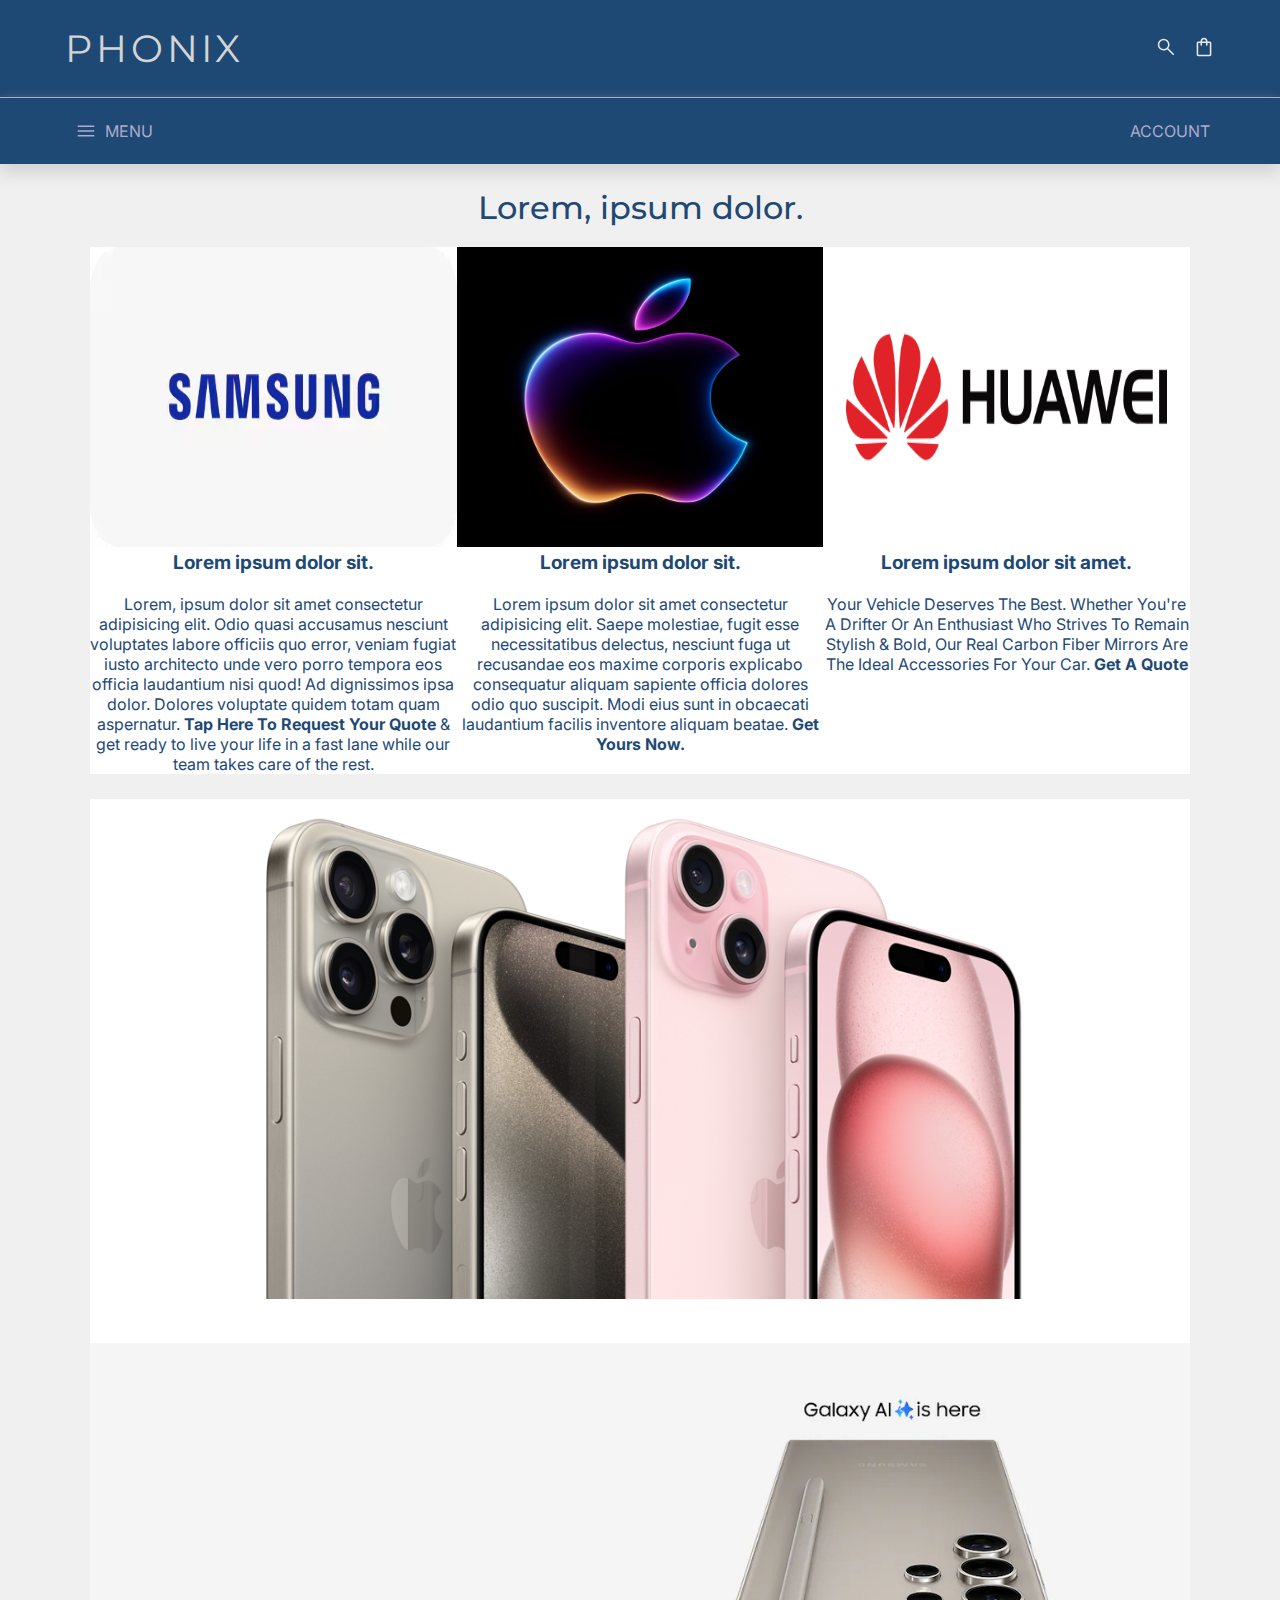
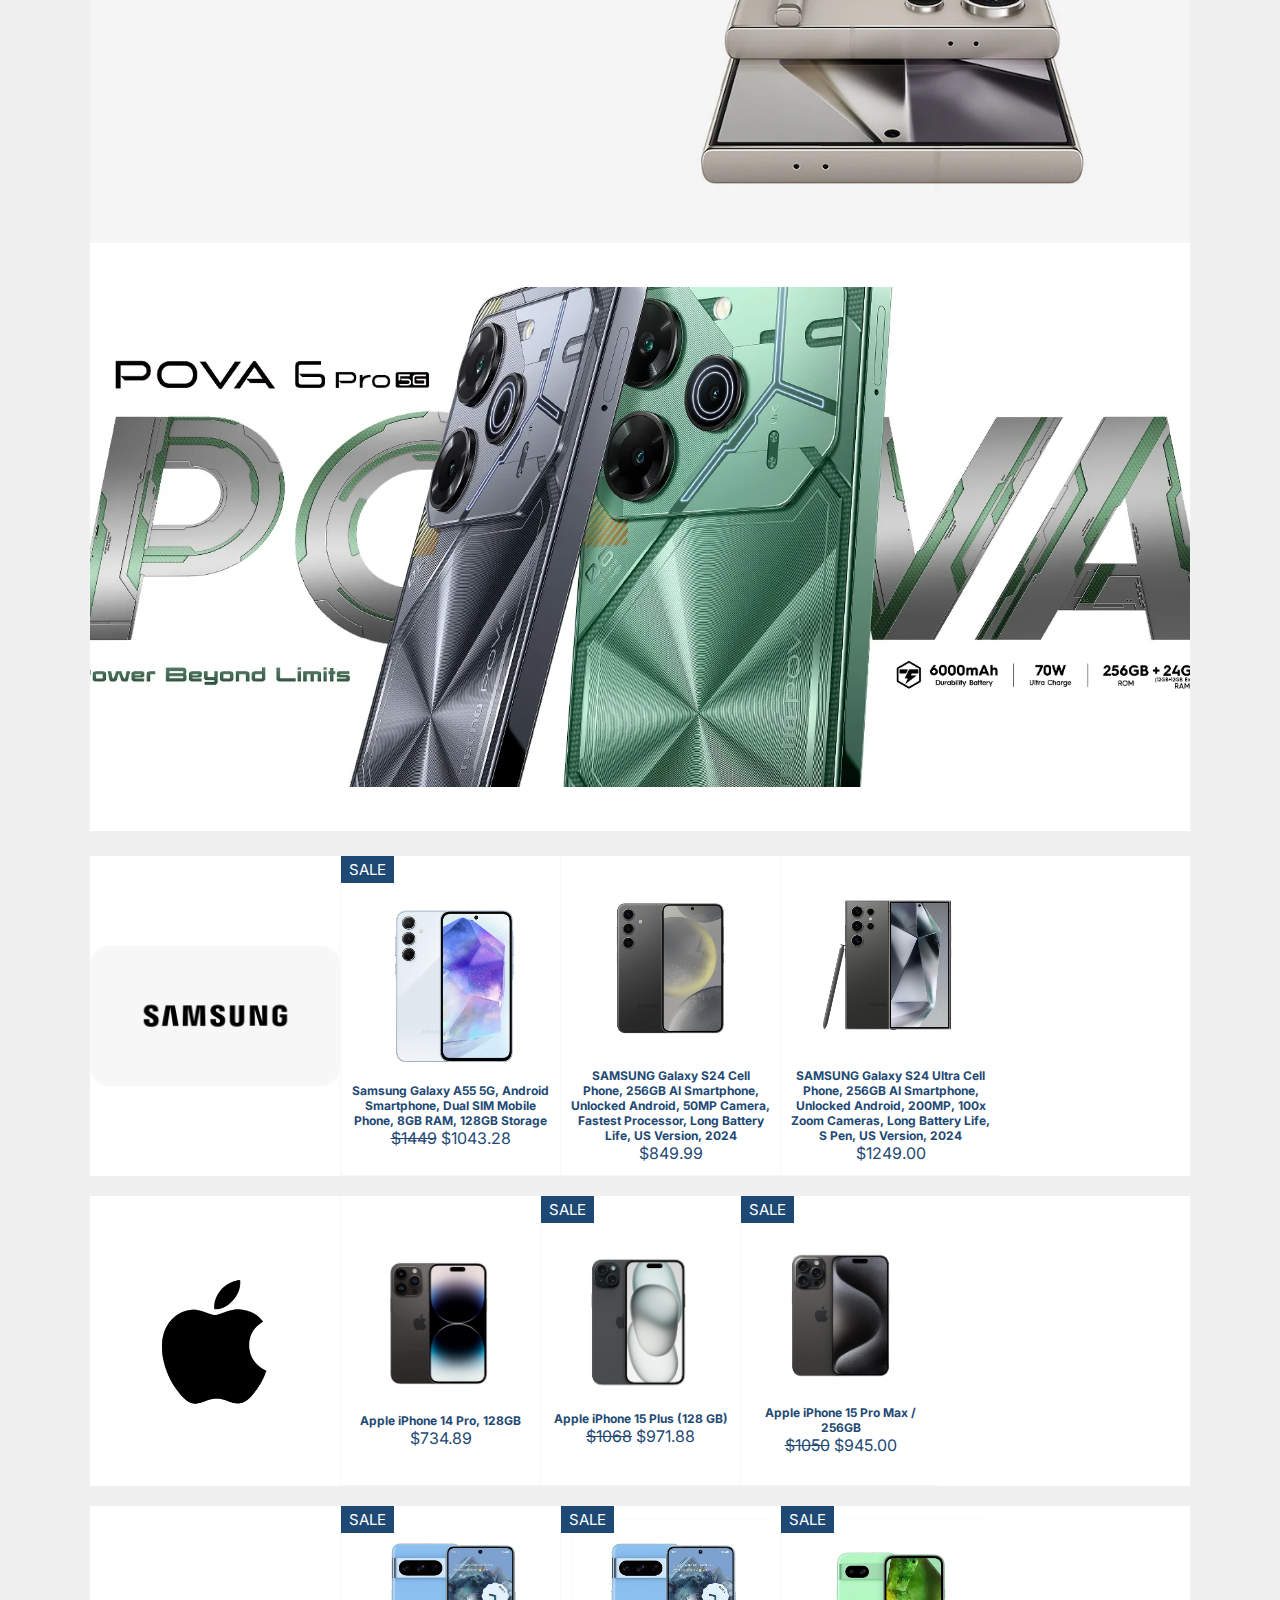
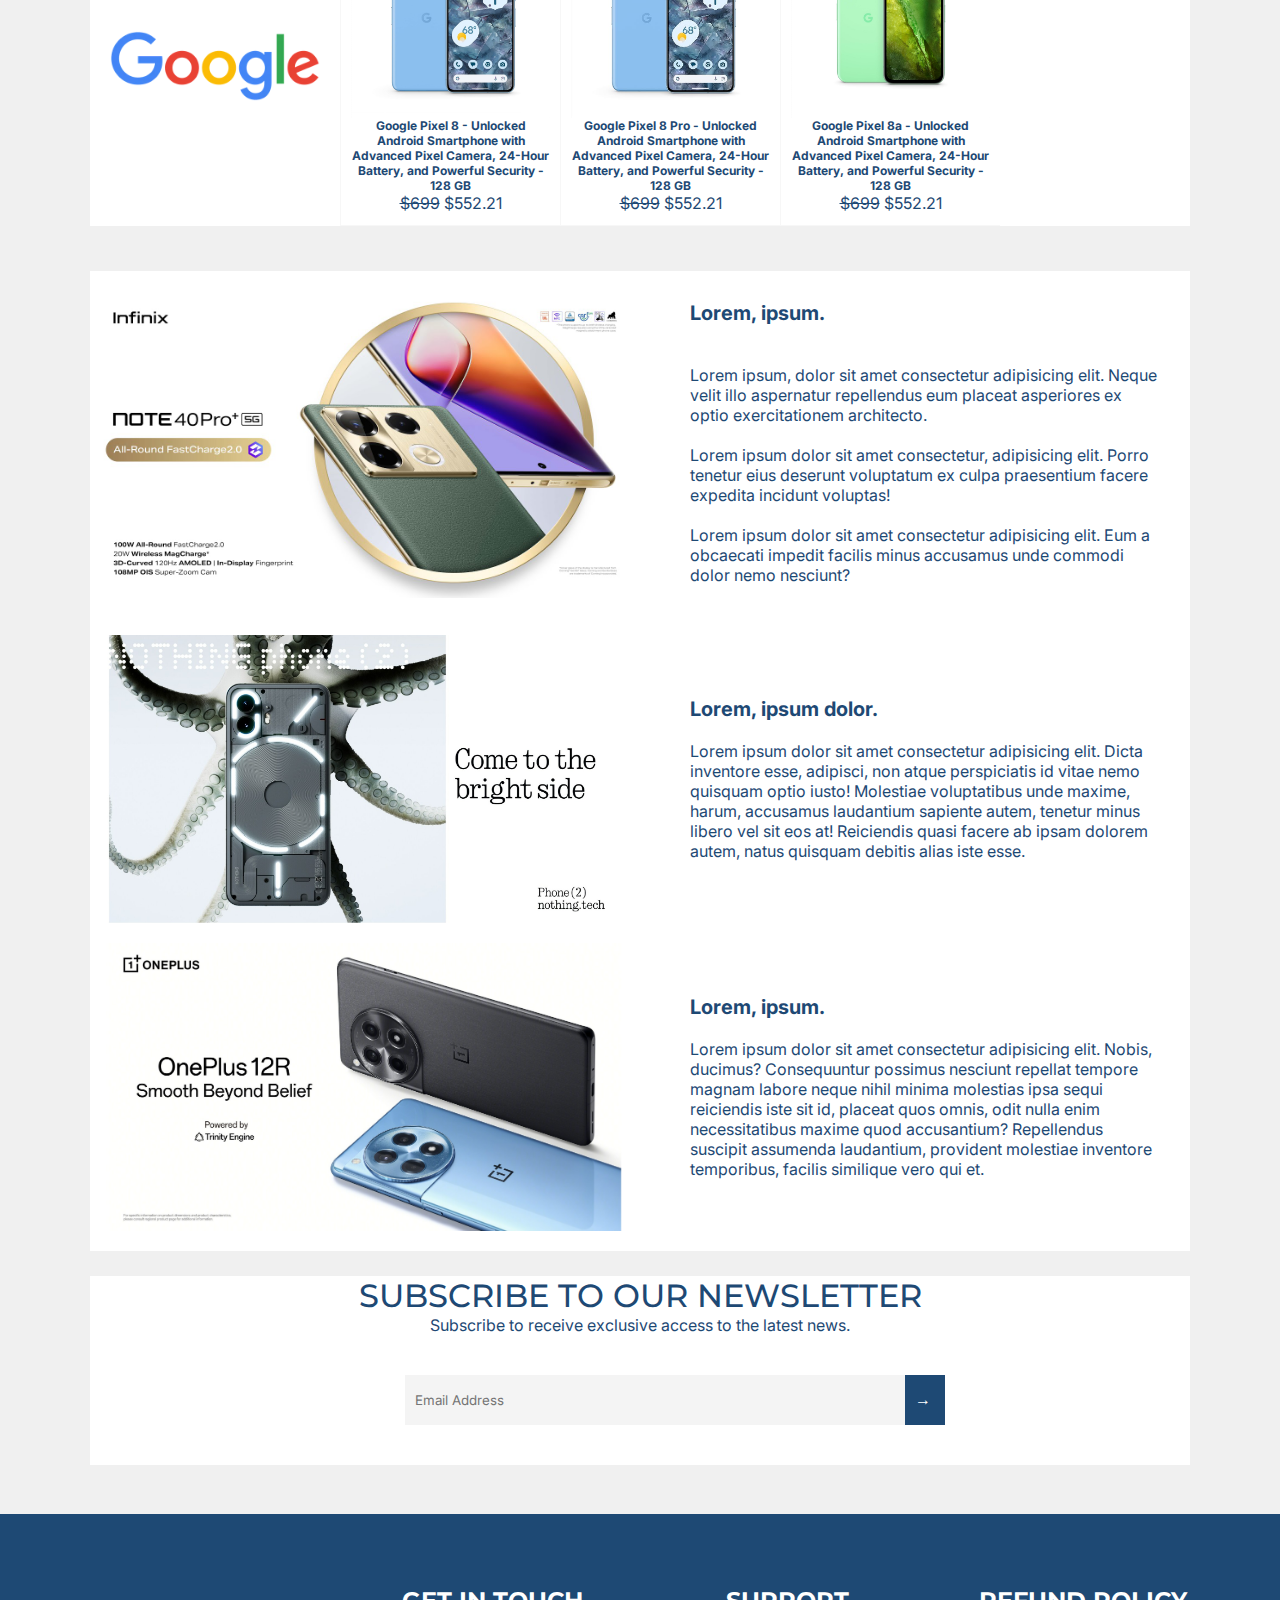
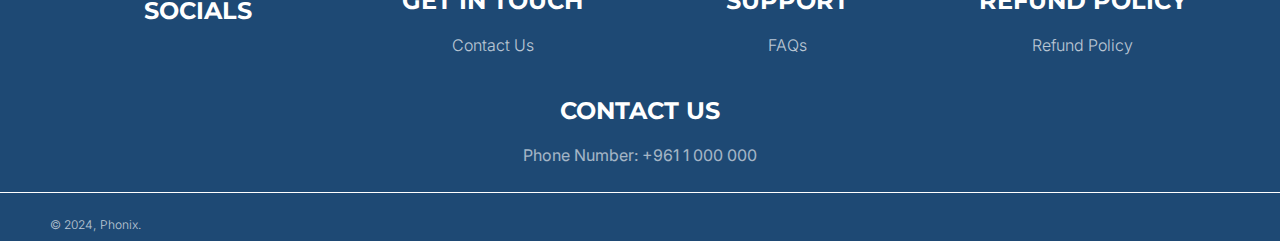
<file: index.html>
<!DOCTYPE html>
<html lang="en">
  <head>
    <meta charset="UTF-8" />
    <meta name="viewport" content="width=device-width, initial-scale=1.0" />
    <title>Phonix | Main Page</title>
    <link rel="stylesheet" href="main-page/index.css" />
    <link rel="apple-touch-icon" sizes="180x180" href="/apple-touch-icon.png" />
    <link rel="icon" type="image/png" sizes="32x32" href="/favicon-32x32.png" />
    <link rel="icon" type="image/png" sizes="16x16" href="/favicon-16x16.png" />
    <link rel="manifest" href="/site.webmanifest" />
  </head>
  <body>
    <div id="header"></div>
    <div class="main-page-wrapper">
      <h1 id="accelerate">Lorem, ipsum dolor.</h1>

      <div class="image-container">
        <div class="item">
          <img src="main-page/main-pageImages/photo1.jpeg" alt="Steering Wheels" />
          <h4>Lorem ipsum dolor sit.</h4>
          <br />
          <p>
            Lorem, ipsum dolor sit amet consectetur adipisicing elit. Odio quasi accusamus nesciunt
            voluptates labore officiis quo error, veniam fugiat iusto architecto unde vero porro
            tempora eos officia laudantium nisi quod! Ad dignissimos ipsa dolor. Dolores voluptate
            quidem totam quam aspernatur.
            <a href="contact-us/contact.html" class="link-button">Tap Here To Request Your Quote</a>
            &amp; get ready to live your life in a fast lane while our team takes care of the rest.
          </p>
        </div>

        <div class="item">
          <img src="main-page/main-pageImages/photo2.jpg" alt="Paddle Shifters" />
          <h4>Lorem ipsum dolor sit.</h4>
          <br />
          <p>
            Lorem ipsum dolor sit amet consectetur adipisicing elit. Saepe molestiae, fugit esse
            necessitatibus delectus, nesciunt fuga ut recusandae eos maxime corporis explicabo
            consequatur aliquam sapiente officia dolores odio quo suscipit. Modi eius sunt in
            obcaecati laudantium facilis inventore aliquam beatae.
            <a href="results-page/results.html?collection=all" class="link-button"
              >Get Yours Now.</a
            >
          </p>
        </div>

        <div class="item">
          <img src="main-page/main-pageImages/photo3.jpg" alt="Car Mirrors" />
          <h4>Lorem ipsum dolor sit amet.</h4>
          <br />
          <p>
            Your Vehicle Deserves The Best. Whether You're A Drifter Or An Enthusiast Who Strives To
            Remain Stylish &amp; Bold, Our Real Carbon Fiber Mirrors Are The Ideal Accessories For
            Your Car.
            <a href="contact-us/contact.html" class="link-button">Get A Quote</a>
          </p>
        </div>
      </div>

      <div class="vertical-container">
        <div class="item">
          <img src="main-page/main-pageImages/photo6.jpg" alt="Carbon Fiber" />
        </div>
        <div class="item">
          <img src="main-page/main-pageImages/photo5.jpg" alt="Carbon Fiber wrap" />
        </div>
        <div class="item">
          <img src="main-page/main-pageImages/photo4.jpg" alt="Side Mirror" />
        </div>
      </div>

      <div class="prod-divs">
        <div class="div1">
          <a href="results-page/results.html?collection=samsung" class="image-container1">
            <img src="main-page/main-pageImages/samsung-black.png" alt="wallet" class="view1" />
          </a>
        </div>

        <div class="div2">
          <a href="results-page/results.html?collection=iphone" class="image-container1">
            <img src="main-page/main-pageImages/apple-black.png" alt="phone" class="view1" />
          </a>
        </div>

        <div class="div3">
          <a href="results-page/results.html?collection=google" class="image-container1">
            <img src="main-page/main-pageImages/google-logo.webp" alt="case" class="view1" />
          </a>
        </div>
      </div>

      <div class="left-container">
        <div class="left-item">
          <img src="main-page/main-pageImages/photo7.png" alt="Material" />
          <div class="description">
            <h5>Lorem, ipsum.</h5>
            <br /><br />
            <p>
              Lorem ipsum, dolor sit amet consectetur adipisicing elit. Neque velit illo aspernatur
              repellendus eum placeat asperiores ex optio exercitationem architecto.
              <br /><br />
              Lorem ipsum dolor sit amet consectetur, adipisicing elit. Porro tenetur eius deserunt
              voluptatum ex culpa praesentium facere expedita incidunt voluptas!
              <br /><br />
              Lorem ipsum dolor sit amet consectetur adipisicing elit. Eum a obcaecati impedit
              facilis minus accusamus unde commodi dolor nemo nesciunt?
            </p>
          </div>
        </div>

        <div class="left-item">
          <img src="main-page/main-pageImages/photo8.png" alt="Buy" />
          <div class="description">
            <h5>Lorem, ipsum dolor.</h5>
            <br />
            <p>
              Lorem ipsum dolor sit amet consectetur adipisicing elit. Dicta inventore esse,
              adipisci, non atque perspiciatis id vitae nemo quisquam optio iusto! Molestiae
              voluptatibus unde maxime, harum, accusamus laudantium sapiente autem, tenetur minus
              libero vel sit eos at! Reiciendis quasi facere ab ipsam dolorem autem, natus quisquam
              debitis alias iste esse.
            </p>
          </div>
        </div>

        <div class="left-item">
          <img src="main-page/main-pageImages/photo9.png" alt="Accessories" />
          <div class="description">
            <h5>Lorem, ipsum.</h5>
            <br />
            <p>
              Lorem ipsum dolor sit amet consectetur adipisicing elit. Nobis, ducimus? Consequuntur
              possimus nesciunt repellat tempore magnam labore neque nihil minima molestias ipsa
              sequi reiciendis iste sit id, placeat quos omnis, odit nulla enim necessitatibus
              maxime quod accusantium? Repellendus suscipit assumenda laudantium, provident
              molestiae inventore temporibus, facilis similique vero qui et.
            </p>
          </div>
        </div>
      </div>

      <div class="centered-item">
        <h1 class="final-title">SUBSCRIBE TO OUR NEWSLETTER</h1>
        <p>Subscribe to receive exclusive access to the latest news.</p>
        <label for="email"></label>
        <div class="box">
          <input type="email" id="email" name="email" placeholder="Email Address" required />
          <button type="submit"></button>
        </div>
      </div>
    </div>
    <div id="footer"></div>
    <script src="database/databaseFn.js"></script>
    <script src="main-page/index.js"></script>
  </body>
</html>
</file>
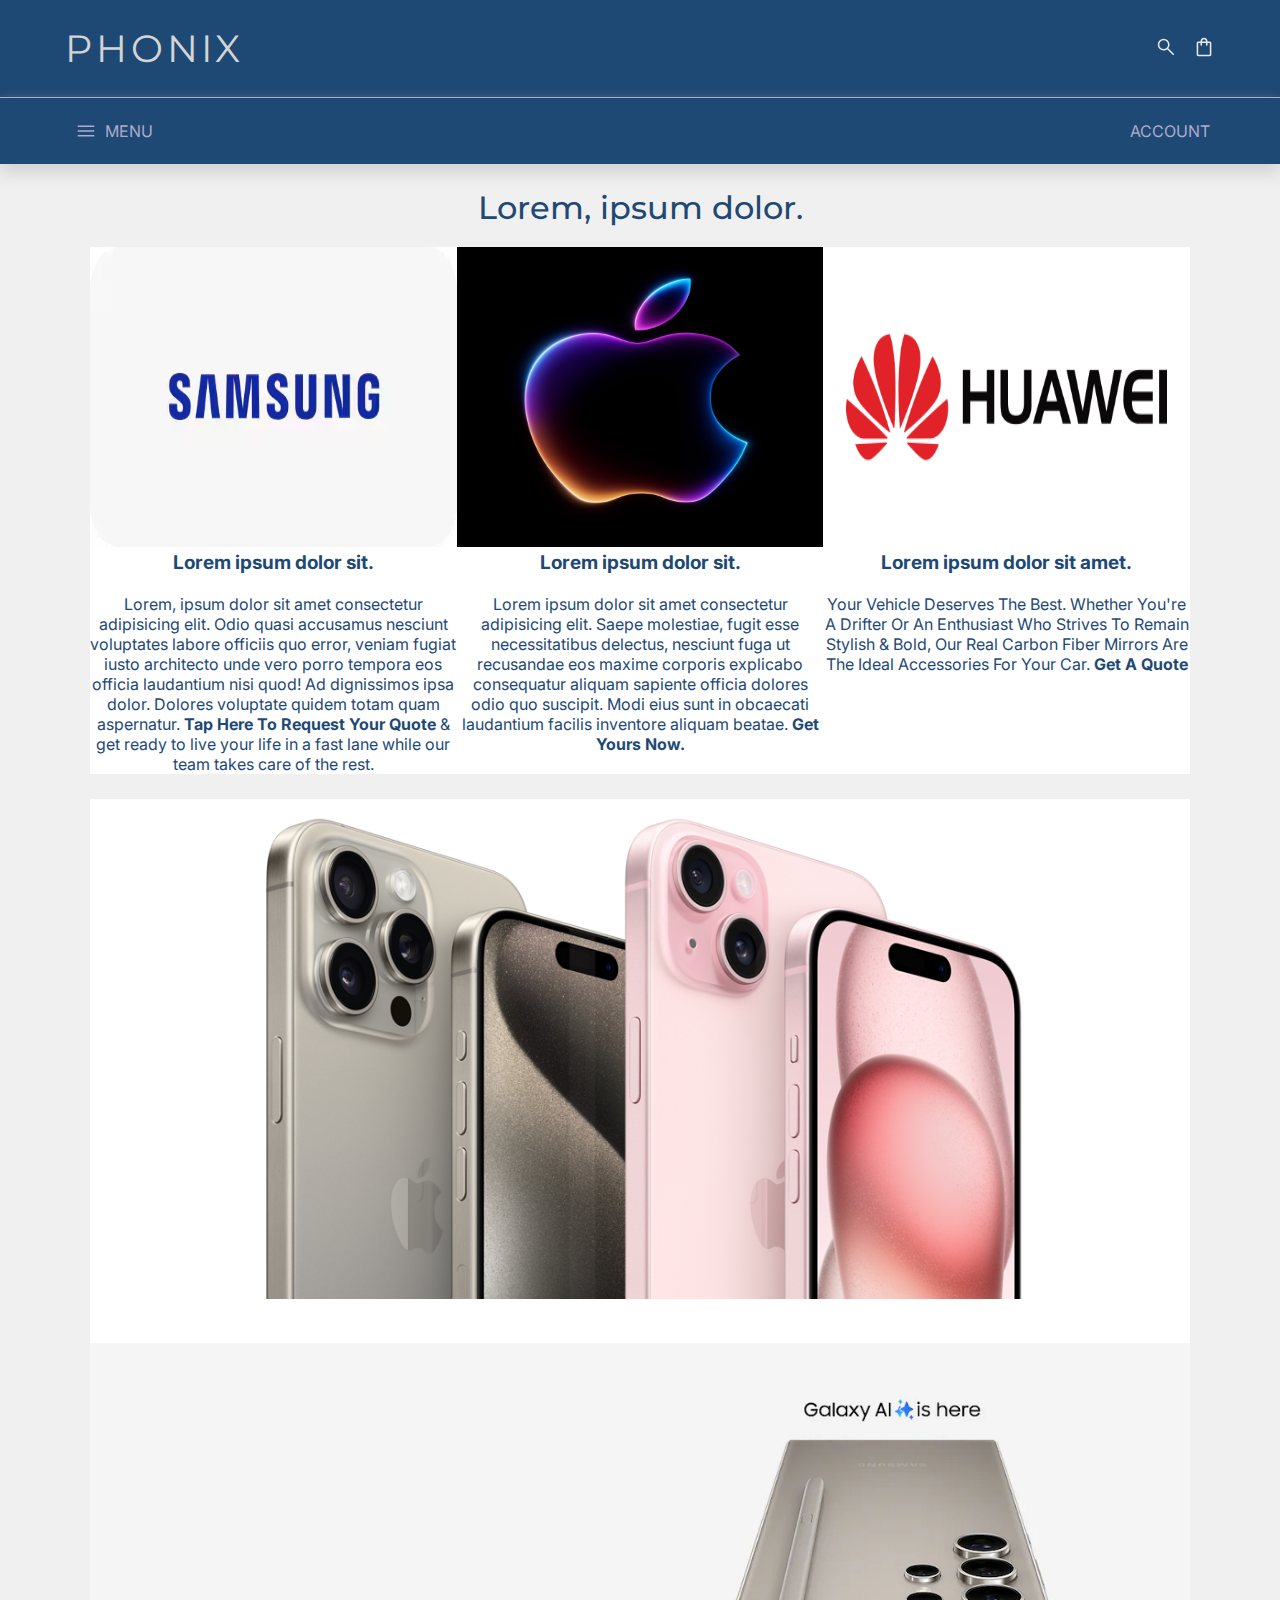
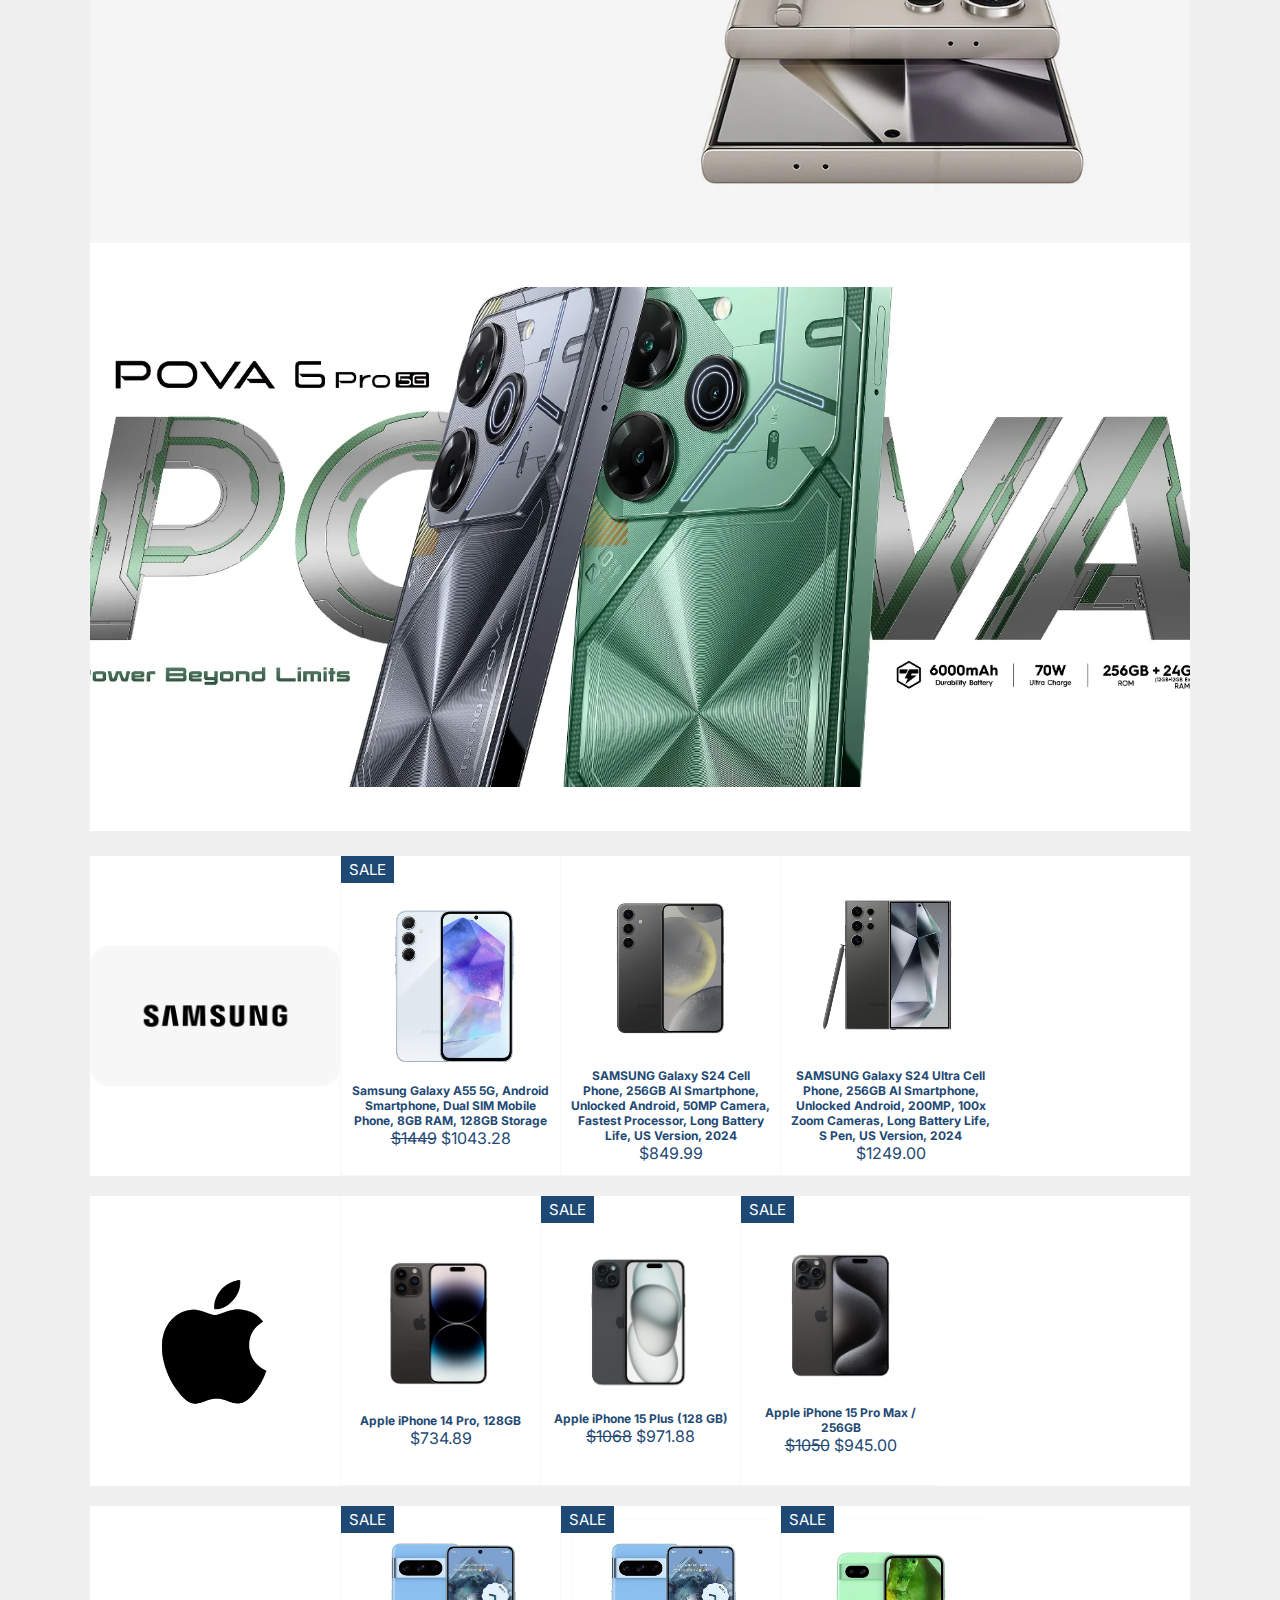
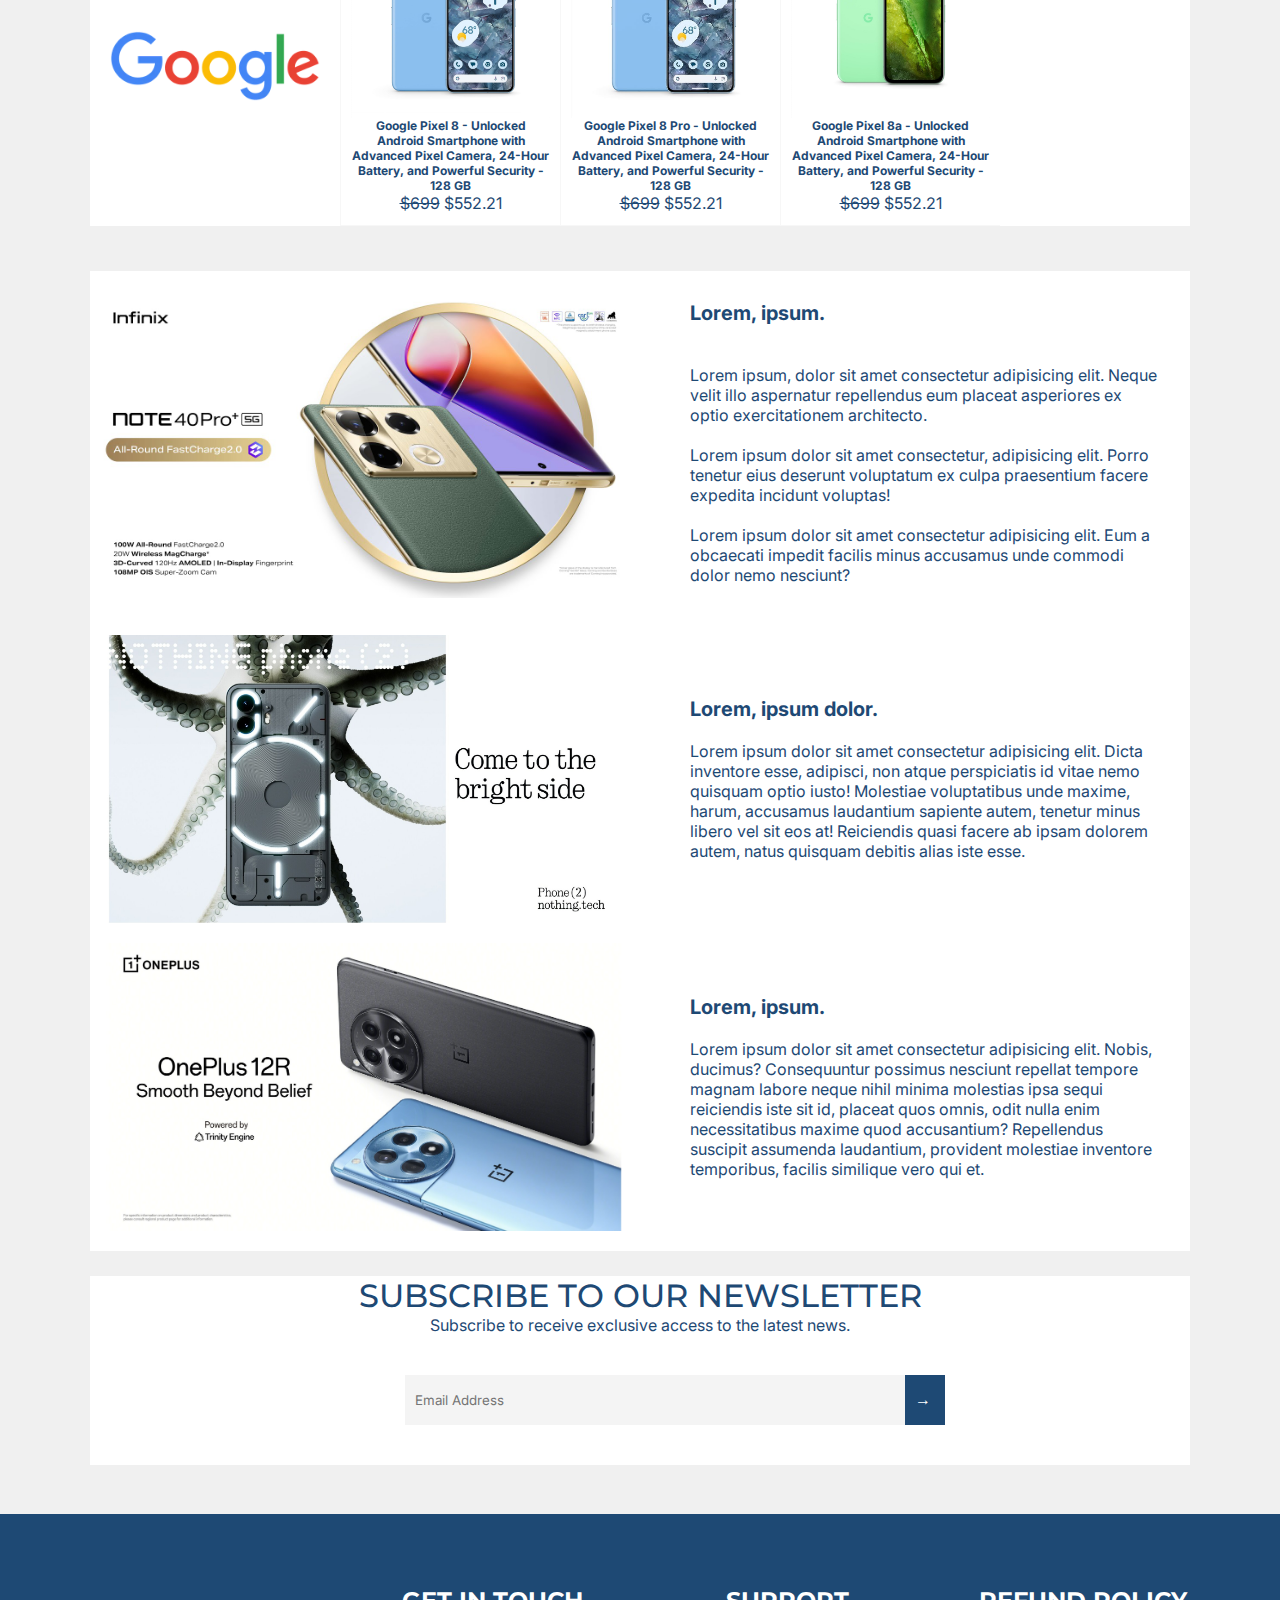
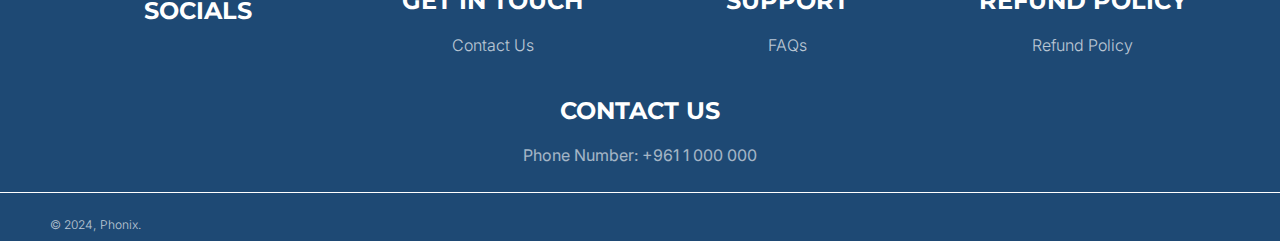
<file: main-page/index.html>
<!DOCTYPE html>
<html lang="en">
  <head>
    <meta charset="UTF-8" />
    <meta name="viewport" content="width=device-width, initial-scale=1.0" />
    <title>Phonix | Main Page</title>
    <link rel="stylesheet" href="index.css" />
    <link rel="apple-touch-icon" sizes="180x180" href="/apple-touch-icon.png" />
    <link rel="icon" type="image/png" sizes="32x32" href="/favicon-32x32.png" />
    <link rel="icon" type="image/png" sizes="16x16" href="/favicon-16x16.png" />
    <link rel="manifest" href="/site.webmanifest" />
  </head>
  <body>
    <div id="header"></div>
    <div class="main-page-wrapper">
      <h1 id="accelerate">Lorem, ipsum dolor.</h1>

      <div class="image-container">
        <div class="item">
          <img src="./main-pageImages/photo1.jpeg" alt="Steering Wheels" />
          <h4>Lorem ipsum dolor sit.</h4>
          <br />
          <p>
            Lorem, ipsum dolor sit amet consectetur adipisicing elit. Odio quasi accusamus nesciunt
            voluptates labore officiis quo error, veniam fugiat iusto architecto unde vero porro
            tempora eos officia laudantium nisi quod! Ad dignissimos ipsa dolor. Dolores voluptate
            quidem totam quam aspernatur.
            <a href="../contact-us/contact.html" class="link-button"
              >Tap Here To Request Your Quote</a
            >
            &amp; get ready to live your life in a fast lane while our team takes care of the rest.
          </p>
        </div>

        <div class="item">
          <img src="./main-pageImages/photo2.jpg" alt="Paddle Shifters" />
          <h4>Lorem ipsum dolor sit.</h4>
          <br />
          <p>
            Lorem ipsum dolor sit amet consectetur adipisicing elit. Saepe molestiae, fugit esse
            necessitatibus delectus, nesciunt fuga ut recusandae eos maxime corporis explicabo
            consequatur aliquam sapiente officia dolores odio quo suscipit. Modi eius sunt in
            obcaecati laudantium facilis inventore aliquam beatae.
            <a href="../results-page/results.html?collection=paddle-shifter" class="link-button"
              >Get Yours Now.</a
            >
          </p>
        </div>

        <div class="item">
          <img src="./main-pageImages/photo3.jpg" alt="Car Mirrors" />
          <h4>Lorem ipsum dolor sit amet.</h4>
          <br />
          <p>
            Your Vehicle Deserves The Best. Whether You're A Drifter Or An Enthusiast Who Strives To
            Remain Stylish &amp; Bold, Our Real Carbon Fiber Mirrors Are The Ideal Accessories For
            Your Car.
            <a href="../contact-us/contact.html" class="link-button">Get A Quote</a>
          </p>
        </div>
      </div>

      <div class="vertical-container">
        <div class="item">
          <img src="./main-pageImages/photo6.jpg" alt="Carbon Fiber" />
        </div>
        <div class="item">
          <img src="./main-pageImages/photo5.jpg" alt="Carbon Fiber wrap" />
        </div>
        <div class="item">
          <img src="./main-pageImages/photo4.jpg" alt="Side Mirror" />
        </div>
      </div>

      <div class="prod-divs">
        <div class="div1">
          <a href="../results-page/results.html?collection=samsung" class="image-container1">
            <img src="./main-pageImages/samsung-black.png" alt="wallet" class="view1" />
          </a>
        </div>

        <div class="div2">
          <a href="../results-page/results.html?collection=iphone" class="image-container1">
            <img src="./main-pageImages/apple-black.png" alt="phone" class="view1" />
          </a>
        </div>

        <div class="div3">
          <a href="../results-page/results.html?collection=google" class="image-container1">
            <img src="./main-pageImages/google-logo.webp" alt="case" class="view1" />
          </a>
        </div>
      </div>

      <div class="left-container">
        <div class="left-item">
          <img src="./main-pageImages/photo7.png" alt="Material" />
          <div class="description">
            <h5>Lorem, ipsum.</h5>
            <br /><br />
            <p>
              Lorem ipsum, dolor sit amet consectetur adipisicing elit. Neque velit illo aspernatur
              repellendus eum placeat asperiores ex optio exercitationem architecto.
              <br /><br />
              Lorem ipsum dolor sit amet consectetur, adipisicing elit. Porro tenetur eius deserunt
              voluptatum ex culpa praesentium facere expedita incidunt voluptas!
              <br /><br />
              Lorem ipsum dolor sit amet consectetur adipisicing elit. Eum a obcaecati impedit
              facilis minus accusamus unde commodi dolor nemo nesciunt?
            </p>
          </div>
        </div>

        <div class="left-item">
          <img src="./main-pageImages/photo8.png" alt="Buy" />
          <div class="description">
            <h5>Lorem, ipsum dolor.</h5>
            <br />
            <p>
              Lorem ipsum dolor sit amet consectetur adipisicing elit. Dicta inventore esse,
              adipisci, non atque perspiciatis id vitae nemo quisquam optio iusto! Molestiae
              voluptatibus unde maxime, harum, accusamus laudantium sapiente autem, tenetur minus
              libero vel sit eos at! Reiciendis quasi facere ab ipsam dolorem autem, natus quisquam
              debitis alias iste esse.
            </p>
          </div>
        </div>

        <div class="left-item">
          <img src="./main-pageImages/photo9.png" alt="Accessories" />
          <div class="description">
            <h5>Lorem, ipsum.</h5>
            <br />
            <p>
              Lorem ipsum dolor sit amet consectetur adipisicing elit. Nobis, ducimus? Consequuntur
              possimus nesciunt repellat tempore magnam labore neque nihil minima molestias ipsa
              sequi reiciendis iste sit id, placeat quos omnis, odit nulla enim necessitatibus
              maxime quod accusantium? Repellendus suscipit assumenda laudantium, provident
              molestiae inventore temporibus, facilis similique vero qui et.
            </p>
          </div>
        </div>
      </div>

      <div class="centered-item">
        <h1 class="final-title">SUBSCRIBE TO OUR NEWSLETTER</h1>
        <p>Subscribe to receive exclusive access to the latest news.</p>
        <label for="email"></label>
        <div class="box">
          <input type="email" id="email" name="email" placeholder="Email Address" required />
          <button type="submit"></button>
        </div>
      </div>
    </div>
    <div id="footer"></div>
    <script src="../database/databaseFn.js"></script>
    <script src="index.js"></script>
  </body>
</html>
</file>
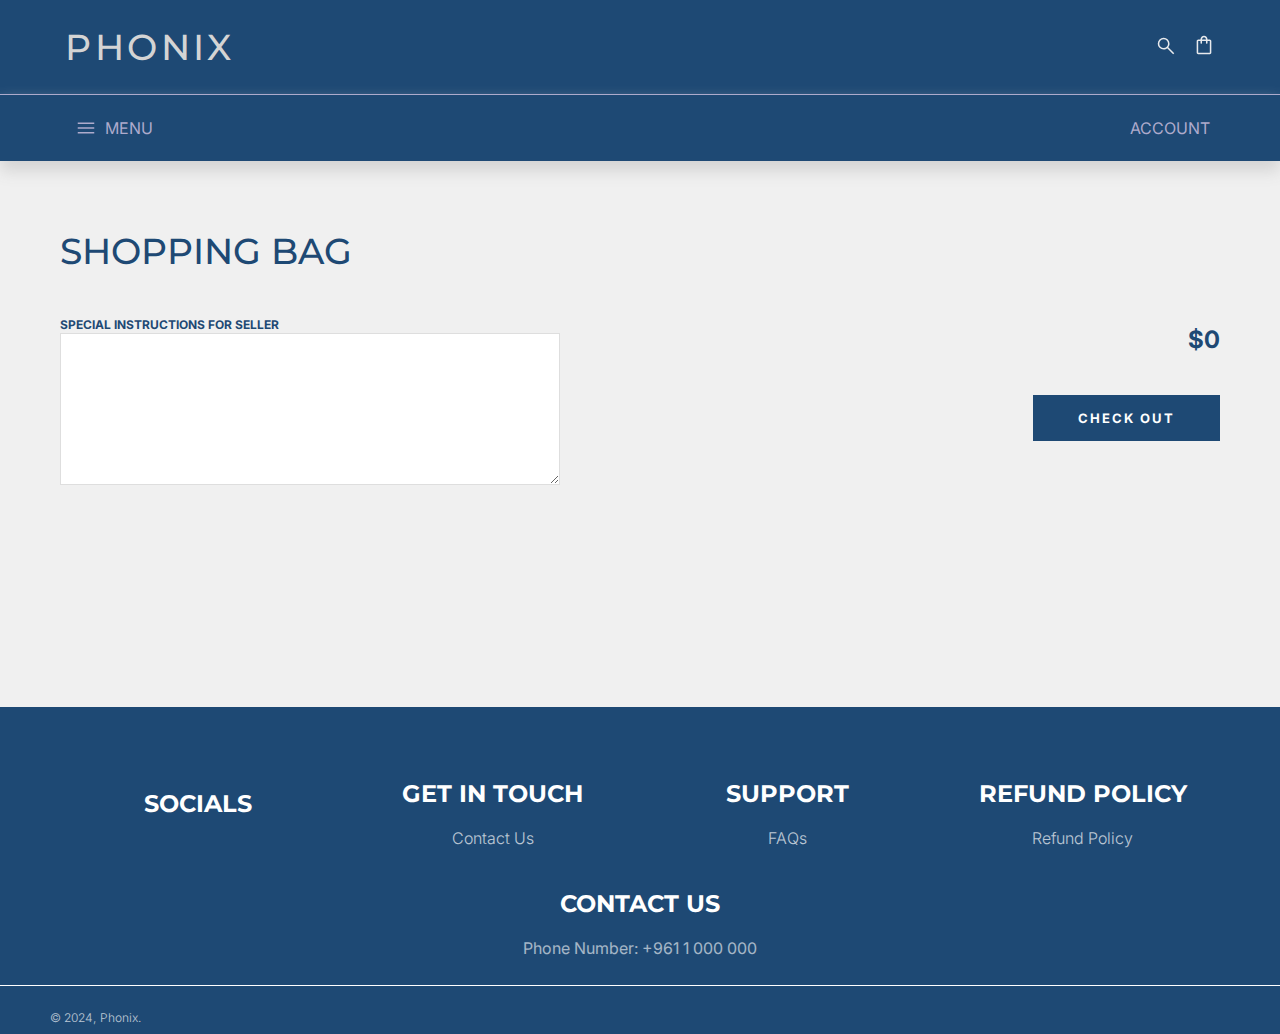
<file: cart-page/cart.html>
<!DOCTYPE html>
<html lang="en">
  <head>
    <meta charset="UTF-8" />
    <meta name="viewport" content="width=device-width, initial-scale=1.0" />
    <title>Phonix | Cart Page</title>
    <link rel="preconnect" href="https://fonts.googleapis.com" />
    <link rel="preconnect" href="https://fonts.gstatic.com" crossorigin />
    <link href="https://fonts.googleapis.com/css2?family=Unica+One&display=swap" rel="stylesheet" />
    <link rel="stylesheet" href="cart.css" />
    <link rel="apple-touch-icon" sizes="180x180" href="/apple-touch-icon.png" />
    <link rel="icon" type="image/png" sizes="32x32" href="/favicon-32x32.png" />
    <link rel="icon" type="image/png" sizes="16x16" href="/favicon-16x16.png" />
    <link rel="manifest" href="/site.webmanifest" />
  </head>
  <body>
    <div id="header"></div>

    <div class="empty-container">
      <div id="empty">
        <h1>CART IS EMPTY!</h1>
      </div>
    </div>

    <div class="cart-container">
      <h1 class="title">SHOPPING BAG</h1>
      <table class="cart-table">
        <tbody class="item-container"></tbody>
      </table>

      <div class="other">
        <div class="checkout">
          <div class="instr">
            <label for="instr">SPECIAL INSTRUCTIONS FOR SELLER</label><br />
            <textarea name="instr" id="instr" class="note" style="height: 152px"></textarea>
          </div>

          <div class="total-price">
            <h2>$<span id="total-price">0</span></h2>
          </div>
          <div class="checkout-container">
            <button onclick="checkout()" class="checkout-button">CHECK OUT</button>
          </div>
        </div>
      </div>
    </div>

    <div id="footer"></div>
    <script src="cart.js"></script>
    <script src="../database/databaseFn.js"></script>
  </body>
</html>
</file>
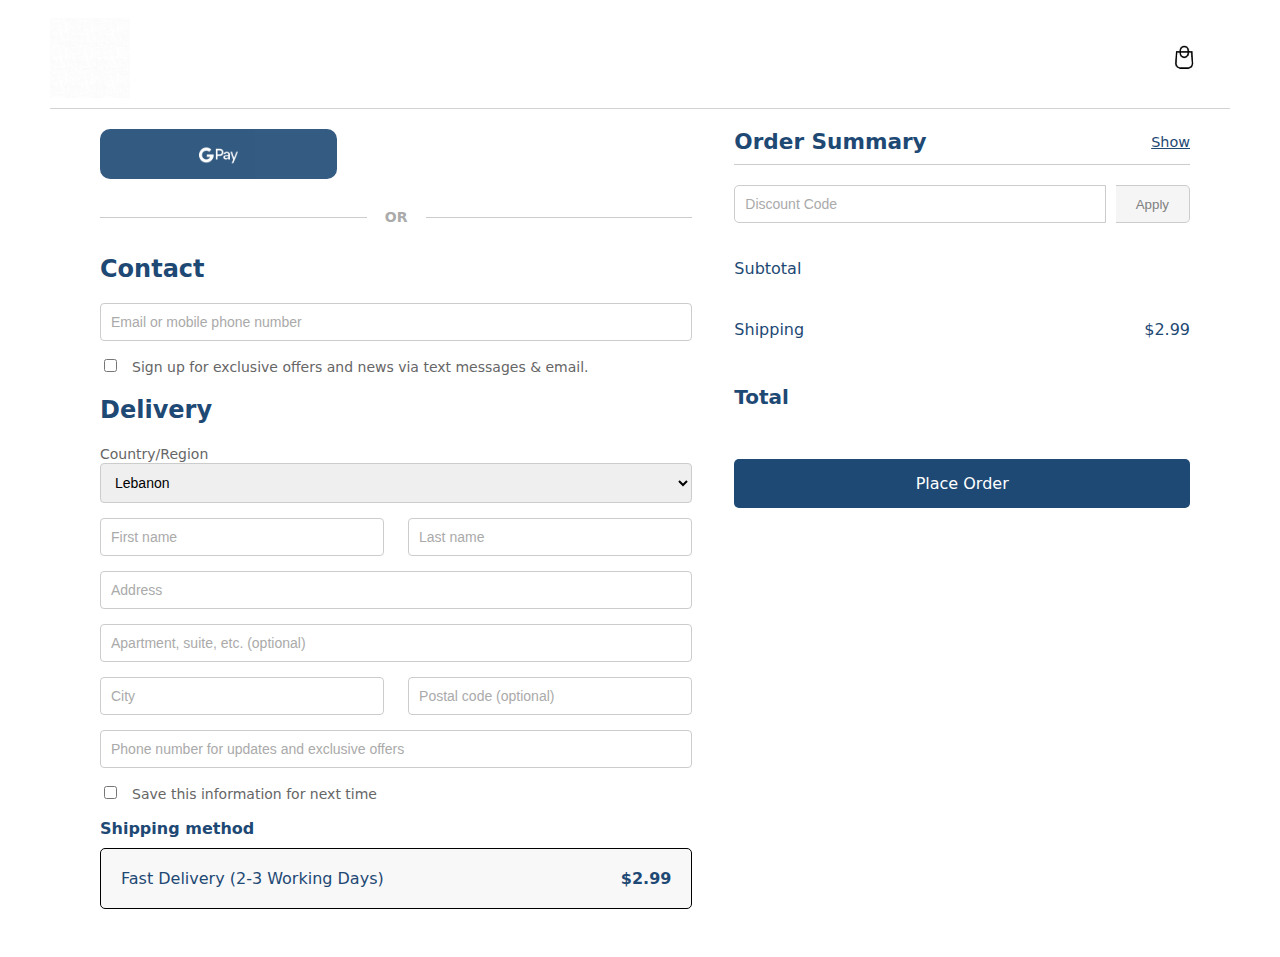
<file: checkout-page/checkout-page.html>
<!DOCTYPE html>
<html lang="en">
  <head>
    <meta charset="UTF-8" />
    <meta name="viewport" content="width=device-width, initial-scale=1.0" />
    <title>Phonix | Checkout</title>
    <link rel="stylesheet" href="checkout-page.css" />
    <link rel="apple-touch-icon" sizes="180x180" href="/apple-touch-icon.png" />
    <link rel="icon" type="image/png" sizes="32x32" href="/favicon-32x32.png" />
    <link rel="icon" type="image/png" sizes="16x16" href="/favicon-16x16.png" />
    <link rel="manifest" href="/site.webmanifest" />
  </head>
  <body>
    <div class="content">
      <div class="inner-content">
        <div class="header-checkout">
          <img src="css-img.jpg" alt="css-image" />
          <div class="logo-carb">
            <a href="../index.html" class="logo-button"> </a>
          </div>
          <div class="cart-carb">
            <a href="../cart-page/cart.html" class="cart-button">
              <img src="cartLogo.jpg" alt="Cart Page" />
            </a>
          </div>
        </div>

        <div class="checkout-section">
          <div class="checkout-left">
            <button class="gpay-button">
              <img src="gpay-image.png" alt="Google Pay" />
            </button>
            <div class="or">
              <span>OR</span>
            </div>

            <div class="contact-form">
              <div class="contact-title">
                <h3>Contact</h3>
              </div>
              <form>
                <div class="form-group">
                  <input type="email" placeholder="Email or mobile phone number" required />
                </div>
                <div class="form-group">
                  <input type="checkbox" id="signup" />
                  <label for="signup"
                    >Sign up for exclusive offers and news via text messages &amp; email.</label
                  >
                </div>
              </form>
            </div>

            <div class="section-delivery">
              <h2>Delivery</h2>
              <form>
                <div class="form-group">
                  <label for="country">Country/Region</label>
                  <select id="country" required>
                    <option value="Lebanon">Lebanon</option>
                  </select>
                </div>
                <div class="form-group half-width">
                  <input type="text" placeholder="First name" required />
                  <input type="text" placeholder="Last name" required />
                </div>
                <div class="form-group">
                  <input type="text" placeholder="Address" required />
                </div>
                <div class="form-group">
                  <input type="text" placeholder="Apartment, suite, etc. (optional)" />
                </div>
                <div class="form-group half-width">
                  <input type="text" placeholder="City" required />
                  <input type="text" placeholder="Postal code (optional)" />
                </div>
                <div class="form-group">
                  <input type="text" placeholder="Phone number for updates and exclusive offers" />
                </div>
                <div class="form-group">
                  <input type="checkbox" id="save-info" />
                  <label for="save-info">Save this information for next time</label>
                </div>
              </form>
              <div class="shipping-method">
                <p class="title">Shipping method</p>
                <div class="option">
                  <p>Fast Delivery (2-3 Working Days)</p>
                  <p class="price">$2.99</p>
                </div>
              </div>
            </div>
          </div>

          <div class="divider-checkout"></div>

          <div class="checkout-right">
            <div class="order-summary">
              <div class="header-summary">
                <h2>Order Summary</h2>
                <a href="#" class="show-hide" onclick="toggleOrderDetails()">Show</a>
              </div>
              <div class="order-details" style="display: none"></div>
              <form id="discount-form">
                <label for="discount-code"></label>
                <input type="text" name="discount-code" placeholder="Discount Code" />
                <button type="submit">Apply</button>
              </form>
              <div class="totals">
                <div class="subtotal">
                  <p>Subtotal</p>
                  <p id="subtotal-price"></p>
                </div>
                <div class="shipping-summary">
                  <p>Shipping</p>
                  <span class="info">$2.99</span>
                </div>
                <div class="total-summary">
                  <p>Total</p>
                  <p class="total-amount"></p>
                </div>
              </div>
              <button class="place-order">Place Order</button>
            </div>
          </div>
        </div>
      </div>
    </div>
    <script src="checkout-page.js"></script>
  </body>
</html>
</file>
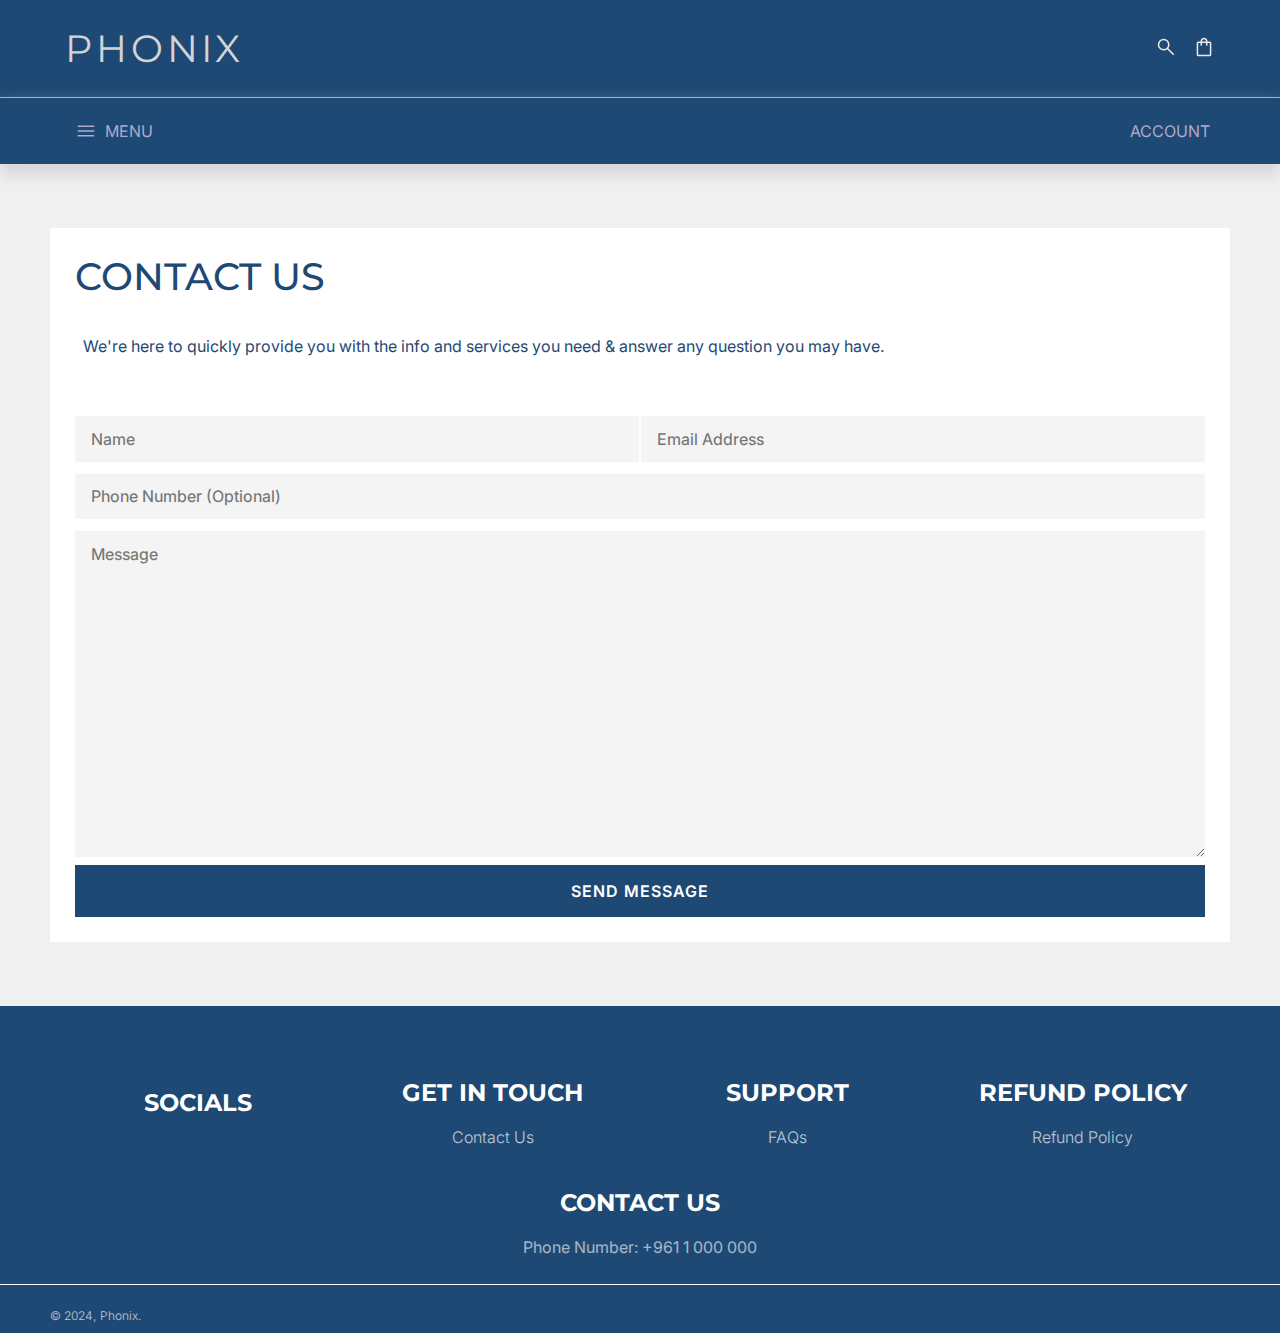
<file: contact-us/contact.html>
<!DOCTYPE html>
<html lang="en">
  <head>
    <meta charset="UTF-8" />
    <meta name="viewport" content="width=device-width, initial-scale=1.0" />
    <title>Phonix | Contact Us</title>
    <link rel="stylesheet" href="contact.css" />
    <link rel="apple-touch-icon" sizes="180x180" href="/apple-touch-icon.png" />
    <link rel="icon" type="image/png" sizes="32x32" href="/favicon-32x32.png" />
    <link rel="icon" type="image/png" sizes="16x16" href="/favicon-16x16.png" />
    <link rel="manifest" href="/site.webmanifest" />
  </head>
  <body>
    <div id="header"></div>
    <div class="main-contact-us-container">
      <h2 id="contact-us" class="contact-us">CONTACT US</h2>
      <div class="contact-us-paragraph">
        We're here to quickly provide you with the info and services you need &amp; answer any
        question you may have.
      </div>
      <div class="contact-us-form-container">
        <form id="contact-us-form">
          <div class="input-invalid"></div>
          <div class="name-email-container">
            <input
              type="text"
              name="name"
              id="name"
              placeholder="Name"
              autocomplete="additional-name"
              required
            />
            <input
              type="email"
              name="email"
              id="email"
              placeholder="Email Address"
              autocomplete="email"
              required
            />
          </div>
          <div class="phone-number-container">
            <input
              type="tel"
              name="phone-number"
              id="phone-number"
              pattern="^(?:\+961|961)?(?:0)?(1|3|70|71|76|78|79|81|81|82|83|88|89)\d{6}$
              "
              placeholder="Phone Number (Optional)"
            />
          </div>
          <div class="message-container">
            <textarea name="message" placeholder="Message" rows="15" required></textarea>
          </div>
          <button class="send-message-button" type="submit">SEND MESSAGE</button>
        </form>
      </div>
    </div>

    <div id="footer"></div>
    <script src="contact.js"></script>
  </body>
</html>
</file>
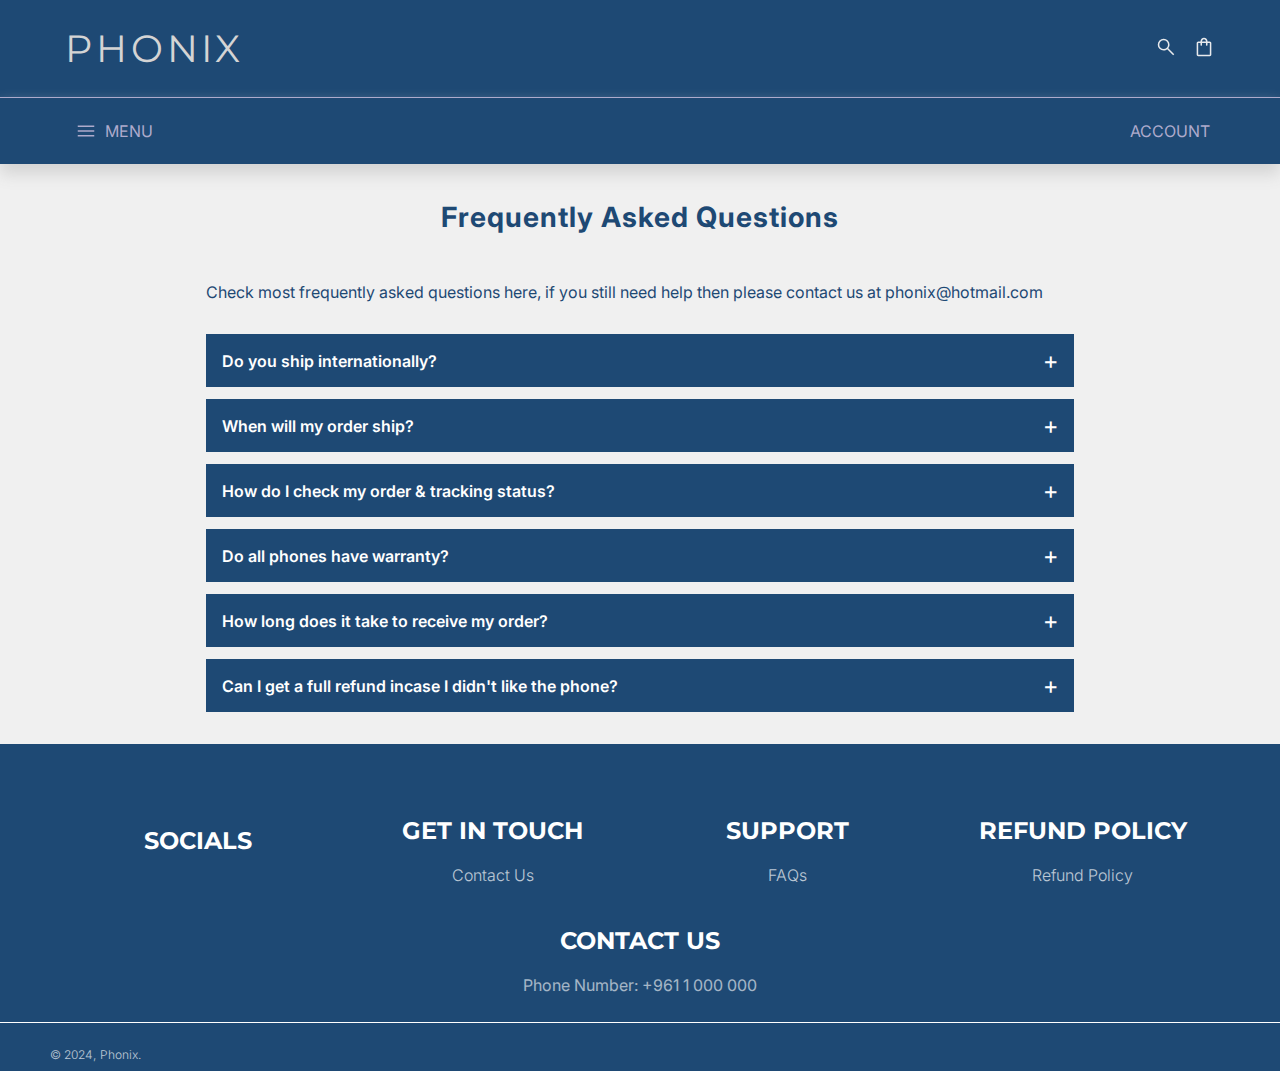
<file: faq/faq.html>
<!DOCTYPE html>
<html lang="en">
  <head>
    <meta charset="UTF-8" />
    <meta name="viewport" content="width=device-width, initial-scale=1.0" />
    <title>Phonix | FAQ</title>
    <link rel="stylesheet" href="faq.css" />
    <link rel="apple-touch-icon" sizes="180x180" href="/apple-touch-icon.png" />
    <link rel="icon" type="image/png" sizes="32x32" href="/favicon-32x32.png" />
    <link rel="icon" type="image/png" sizes="16x16" href="/favicon-16x16.png" />
    <link rel="manifest" href="/site.webmanifest" />
  </head>
  <body>
    <div id="header"></div>
    <div class="faq-wrapper">
      <div class="faq-title">Frequently Asked Questions</div>
      <p class="faq-intro">
        Check most frequently asked questions here, if you still need help then please contact us at
        phonix@hotmail.com
      </p>
      <div class="faq-container">
        <div class="question-answer-container">
          <div class="question-container">
            <p class="question">Do you ship internationally?</p>
            <span class="faq-plus-sign">+</span>
          </div>
          <p class="faq-answer">We ship worldwide to every country.</p>
        </div>
        <div class="question-answer-container">
          <div class="question-container">
            <p class="question">When will my order ship?</p>
            <span class="faq-plus-sign">+</span>
          </div>
          <p class="faq-answer">
            Orders are processed and shipped out in 1-2 business days. Excluding Holidays.
          </p>
        </div>
        <div class="question-answer-container">
          <div class="question-container">
            <p class="question">How do I check my order &amp; tracking status?</p>
            <span class="faq-plus-sign">+</span>
          </div>
          <p class="faq-answer">
            Your order status and tracking are sent directly to your email that you added at
            checkout. Be sure to check your spam inbox if you can't locate it. If you're still
            having trouble please contact our support team via email or whatsapp.
          </p>
        </div>
        <div class="question-answer-container">
          <div class="question-container">
            <p class="question">Do all phones have warranty?</p>
            <span class="faq-plus-sign">+</span>
          </div>
          <p class="faq-answer">
            All of our phones have a 1 year warranty from the official distributor.
          </p>
        </div>
        <div class="question-answer-container">
          <div class="question-container">
            <p class="question">How long does it take to receive my order?</p>
            <span class="faq-plus-sign">+</span>
          </div>
          <p class="faq-answer">
            Middle East: 2-3 business days <br />
            Europe: 4-5 business days <br />
            USA | Canada: 5-6 business days <br />
            Rest of the world: 5-6 business days.
          </p>
        </div>

        <div class="question-answer-container">
          <div class="question-container">
            <p class="question">Can I get a full refund incase I didn't like the phone?</p>
            <span class="faq-plus-sign">+</span>
          </div>
          <p class="faq-answer">
            We'll give you back a 75% refund only within 30 days of purchase.
          </p>
        </div>
      </div>
    </div>
    <div id="footer"></div>
    <script src="faq.js"></script>
  </body>
</html>
</file>
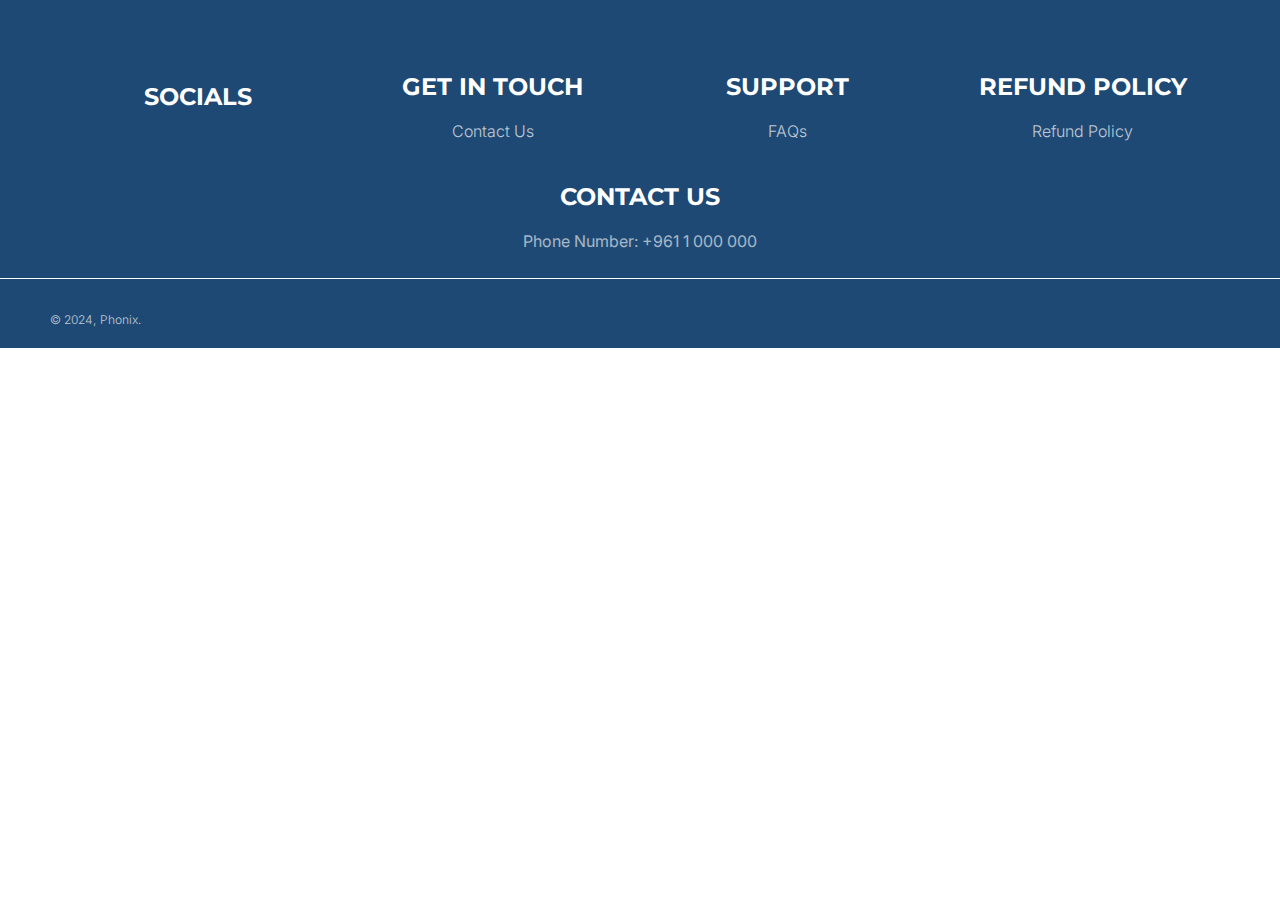
<file: footer/footer.html>
<!DOCTYPE html>
<html lang="en">
  <head>
    <meta charset="UTF-8" />
    <meta name="viewport" content="width=device-width, initial-scale=1.0" />
    <title>Phonix | Footer</title>
    <link
      rel="stylesheet"
      href="https://cdnjs.cloudflare.com/ajax/libs/font-awesome/6.6.0/css/all.min.css"
      integrity="sha512-Kc323vGBEqzTmouAECnVceyQqyqdsSiqLQISBL29aUW4U/M7pSPA/gEUZQqv1cwx4OnYxTxve5UMg5GT6L4JJg=="
      crossorigin="anonymous"
      referrerpolicy="no-referrer"
    />
    <link rel="stylesheet" href="./footer.css" />
  </head>
  <body>
    <footer>
      <div class="footer-container">
        <div class="before-footer-line">
          <div class="col">
            <h2 class="header">SOCIALS</h2>
            <div class="icon">
              <i class="fa-brands fa-facebook-f"></i>
              <i class="fa-brands fa-pinterest"></i>
              <i class="fa-brands fa-instagram"></i>
              <i class="fa-brands fa-tumblr"></i>
              <i class="fa-brands fa-snapchat"></i>
            </div>
          </div>

          <div class="col">
            <h2 class="header">GET IN TOUCH</h2>
            <a class="header" href="../contact-us/contact.html"> Contact Us</a>
          </div>

          <div class="col">
            <h2 class="header">SUPPORT</h2>
            <a class="header" href="../faq/faq.html">FAQs</a>
          </div>

          <div class="col">
            <h2 class="header">REFUND POLICY</h2>
            <a class="header" href="../refund-policy/refund-policy.html">Refund Policy</a>
          </div>
        </div>
        <div class="col">
          <h2 class="header">CONTACT US</h2>
          <p class="header">Phone Number: +961 1 000 000</p>
        </div>
      </div>
      <div class="footer-container">
        <div class="after-footer-line">
          <div class="copyright-container">
            <p>
              <span id="copyright-text">&copy; 2024,</span>
              <a id="carbonly-text" href="../index.html">Phonix.</a>
            </p>
          </div>
          <div class="payment-options-container">
            <div>
              <i class="fa-brands fa-apple-pay"></i>
            </div>
            <div>
              <i class="fa-brands fa-google-pay"></i>
            </div>
            <div>
              <i class="fa-brands fa-paypal"></i>
            </div>
          </div>
        </div>
      </div>
    </footer>
  </body>
</html>
</file>
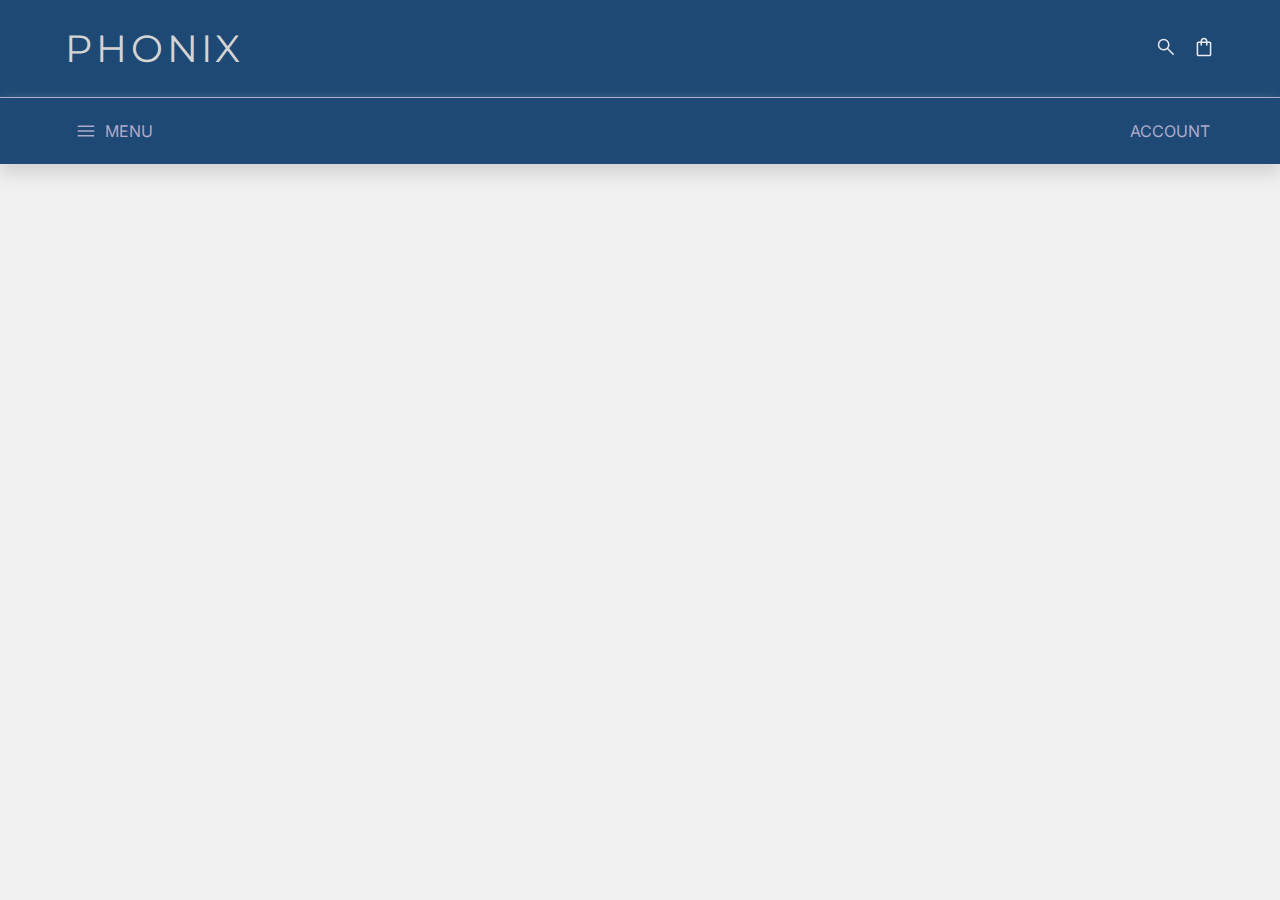
<file: header/header.html>
<!DOCTYPE html>
<html lang="en">
  <head>
    <meta charset="UTF-8" />
    <meta name="viewport" content="width=device-width, initial-scale=1.0" />
    <title>Phonix</title>
    <link rel="stylesheet" href="header.css" />
  </head>
  <body>
    <header>
      <div class="upper-navbar">
        <div class="page-width">
          <div class="open-menu-button">
            <svg
              xmlns="http://www.w3.org/2000/svg"
              height="32px"
              viewBox="0 -960 960 960"
              width="32px"
              fill="#e8eaed"
            >
              <path
                d="M120-240v-66.67h720V-240H120Zm0-206.67v-66.66h720v66.66H120Zm0-206.66V-720h720v66.67H120Z"
              />
            </svg>
          </div>
          <h1 class="title"><a href="../index.html">Phonix</a></h1>
          <form action="../results-page/results.html" class="search-navbar-form-close">
            <input type="search" name="search-product" placeholder="What are you looking for?" />
            <button type="submit">
              <svg
                xmlns="http://www.w3.org/2000/svg"
                height="32px"
                viewBox="0 -960 960 960"
                width="32px"
                fill="#e8eaed"
              >
                <path
                  d="M792-120.67 532.67-380q-30 25.33-69.64 39.67Q423.39-326 378.67-326q-108.44 0-183.56-75.17Q120-476.33 120-583.33t75.17-182.17q75.16-75.17 182.5-75.17 107.33 0 182.16 75.17 74.84 75.17 74.84 182.27 0 43.23-14 82.9-14 39.66-40.67 73l260 258.66-48 48Zm-414-272q79.17 0 134.58-55.83Q568-504.33 568-583.33q0-79-55.42-134.84Q457.17-774 378-774q-79.72 0-135.53 55.83-55.8 55.84-55.8 134.84t55.8 134.83q55.81 55.83 135.53 55.83Z"
                />
              </svg>
            </button>
          </form>
          <a href="#" class="shopping-bag-button">
            <svg
              xmlns="http://www.w3.org/2000/svg"
              height="32px"
              viewBox="0 -960 960 960"
              width="32px"
              fill="#e8eaed"
            >
              <path
                d="M226.67-80q-27 0-46.84-19.83Q160-119.67 160-146.67v-506.66q0-27 19.83-46.84Q199.67-720 226.67-720h100v-6.67q0-64 44.66-108.66Q416-880 480-880t108.67 44.67q44.66 44.66 44.66 108.66v6.67h100q27 0 46.84 19.83Q800-680.33 800-653.33v506.66q0 27-19.83 46.84Q760.33-80 733.33-80H226.67Zm0-66.67h506.66v-506.66h-100v86.66q0 14.17-9.61 23.75-9.62 9.59-23.84 9.59-14.21 0-23.71-9.59-9.5-9.58-9.5-23.75v-86.66H393.33v86.66q0 14.17-9.61 23.75-9.62 9.59-23.84 9.59-14.21 0-23.71-9.59-9.5-9.58-9.5-23.75v-86.66h-100v506.66ZM393.33-720h173.34v-6.67q0-36.33-25.17-61.5-25.17-25.16-61.5-25.16t-61.5 25.16q-25.17 25.17-25.17 61.5v6.67ZM226.67-146.67v-506.66 506.66Z"
              />
            </svg>
          </a>
        </div>
      </div>
      <div class="lower-navbar">
        <div class="page-width">
          <div class="open-menu-button">
            <svg
              xmlns="http://www.w3.org/2000/svg"
              height="32px"
              viewBox="0 -960 960 960"
              width="32px"
              fill="#e8eaed"
            >
              <path
                d="M120-240v-66.67h720V-240H120Zm0-206.67v-66.66h720v66.66H120Zm0-206.66V-720h720v66.67H120Z"
              />
            </svg>
            MENU
          </div>
          <a href="../login-page/login.html">ACCOUNT</a>
        </div>
      </div>
      <div class="sticky-navbar">
        <div class="page-width">
          <div class="open-menu-button">
            <svg
              xmlns="http://www.w3.org/2000/svg"
              height="32px"
              viewBox="0 -960 960 960"
              width="32px"
              fill="#e8eaed"
            >
              <path
                d="M120-240v-66.67h720V-240H120Zm0-206.67v-66.66h720v66.66H120Zm0-206.66V-720h720v66.67H120Z"
              />
            </svg>
            MENU
          </div>
          <div>
            <form action="../results-page/results.html" class="search-navbar-form-close">
              <input type="search" name="search-product" placeholder="What are you looking for?" />
              <button type="submit">
                <svg
                  xmlns="http://www.w3.org/2000/svg"
                  height="32px"
                  viewBox="0 -960 960 960"
                  width="32px"
                  fill="#e8eaed"
                >
                  <path
                    d="M792-120.67 532.67-380q-30 25.33-69.64 39.67Q423.39-326 378.67-326q-108.44 0-183.56-75.17Q120-476.33 120-583.33t75.17-182.17q75.16-75.17 182.5-75.17 107.33 0 182.16 75.17 74.84 75.17 74.84 182.27 0 43.23-14 82.9-14 39.66-40.67 73l260 258.66-48 48Zm-414-272q79.17 0 134.58-55.83Q568-504.33 568-583.33q0-79-55.42-134.84Q457.17-774 378-774q-79.72 0-135.53 55.83-55.8 55.84-55.8 134.84t55.8 134.83q55.81 55.83 135.53 55.83Z"
                  />
                </svg>
              </button>
            </form>
            <a href="#" class="shopping-bag-button">
              <svg
                xmlns="http://www.w3.org/2000/svg"
                height="32px"
                viewBox="0 -960 960 960"
                width="32px"
                fill="#e8eaed"
              >
                <path
                  d="M226.67-80q-27 0-46.84-19.83Q160-119.67 160-146.67v-506.66q0-27 19.83-46.84Q199.67-720 226.67-720h100v-6.67q0-64 44.66-108.66Q416-880 480-880t108.67 44.67q44.66 44.66 44.66 108.66v6.67h100q27 0 46.84 19.83Q800-680.33 800-653.33v506.66q0 27-19.83 46.84Q760.33-80 733.33-80H226.67Zm0-66.67h506.66v-506.66h-100v86.66q0 14.17-9.61 23.75-9.62 9.59-23.84 9.59-14.21 0-23.71-9.59-9.5-9.58-9.5-23.75v-86.66H393.33v86.66q0 14.17-9.61 23.75-9.62 9.59-23.84 9.59-14.21 0-23.71-9.59-9.5-9.58-9.5-23.75v-86.66h-100v506.66ZM393.33-720h173.34v-6.67q0-36.33-25.17-61.5-25.17-25.16-61.5-25.16t-61.5 25.16q-25.17 25.17-25.17 61.5v6.67ZM226.67-146.67v-506.66 506.66Z"
                />
              </svg>
            </a>
          </div>
        </div>
      </div>
    </header>

    <script src="header.js"></script>
  </body>
</html>
</file>
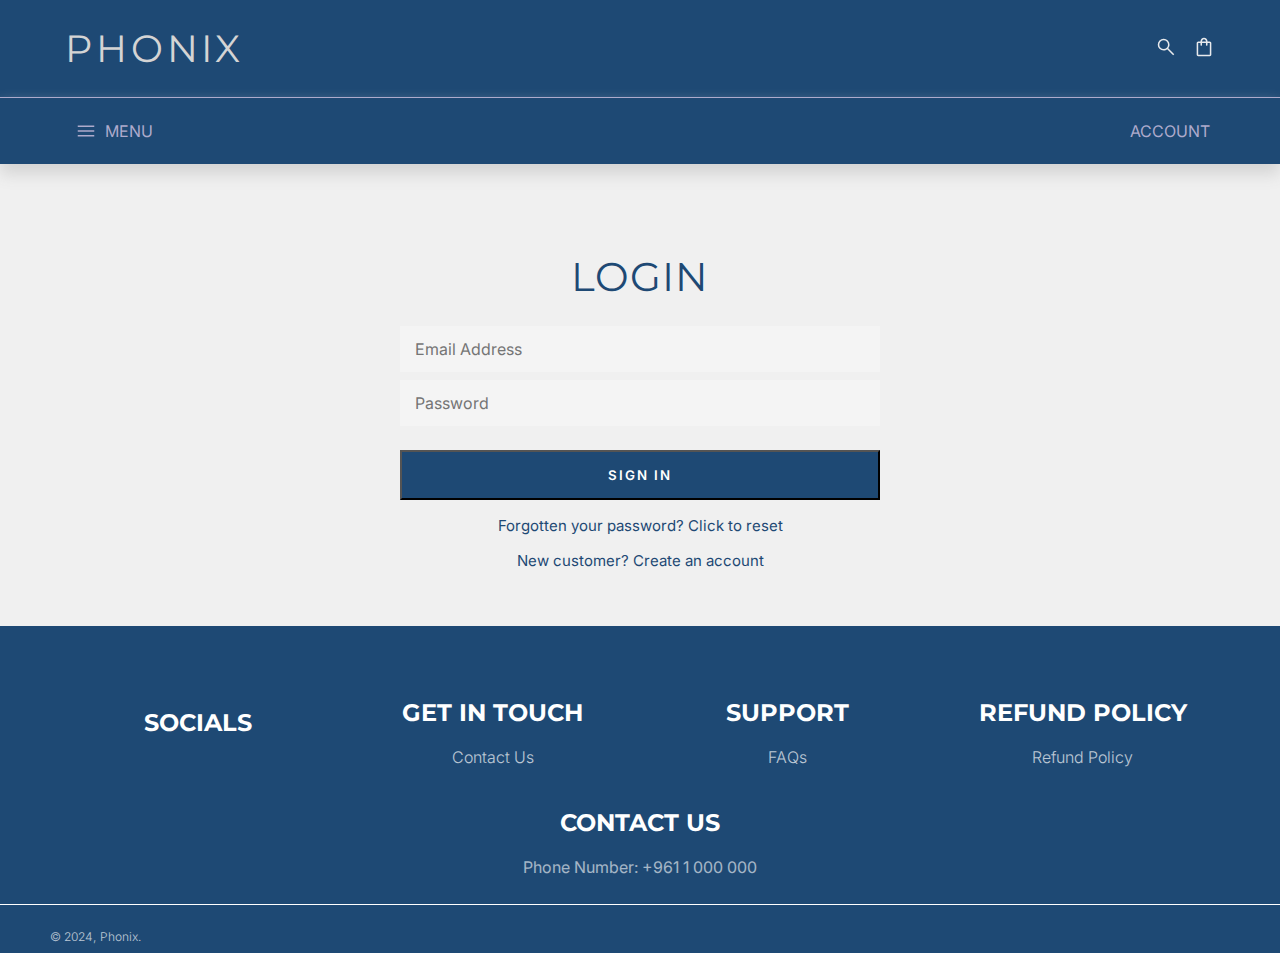
<file: login-page/login.html>
<!DOCTYPE html>
<html lang="en">
  <head>
    <meta charset="UTF-8" />
    <meta name="viewport" content="width=device-width, initial-scale=1.0" />
    <title>Phonix | Log In</title>
    <link rel="stylesheet" href="login.css" />
    <link rel="apple-touch-icon" sizes="180x180" href="/apple-touch-icon.png" />
    <link rel="icon" type="image/png" sizes="32x32" href="/favicon-32x32.png" />
    <link rel="icon" type="image/png" sizes="16x16" href="/favicon-16x16.png" />
    <link rel="manifest" href="/site.webmanifest" />
  </head>
  <body>
    <div id="header"></div>
    <div class="login-container">
      <div id="reset-response-container"></div>
      <h1>LOGIN</h1>
      <div id="alert-login-container"></div>
      <form id="login-form" action="../database/databaseFn.js" novalidate>
        <div class="form-container">
          <input
            type="email"
            id="email"
            name="email"
            placeholder="Email Address"
            required
            autocomplete="additional-name"
          />

          <input type="password" id="password" name="password" placeholder="Password" required />

          <button type="submit">SIGN IN</button>
        </div>
      </form>
      <a href="#" id="reset-pass">Forgotten your password? Click to reset</a>
      <a href="../sign-up/sign-up.html">New customer? Create an account</a>
    </div>
    <div class="reset">
      <div class="inner-reset">
        <h1>RESET YOUR PASSWORD</h1>
        <p id="message">We will send you and email to reset your password.</p>
        <div id="alert-reset-container"></div>
        <form id="resetpass-form" action="../database/databaseFn.js" novalidate>
          <div class="input-reset-container">
            <input
              type="email"
              id="reset-email"
              name="reset-email"
              placeholder="Email Address"
              required
            />
            <button type="submit">SUBMIT</button>
          </div>
        </form>
        <button id="cancel">Cancel</button>
      </div>
    </div>
    <div id="footer"></div>
    <script src="login.js"></script>
    <script src="../database/databaseFn.js"></script>
    <script src="../database/auth.js"></script>
  </body>
</html>
</file>
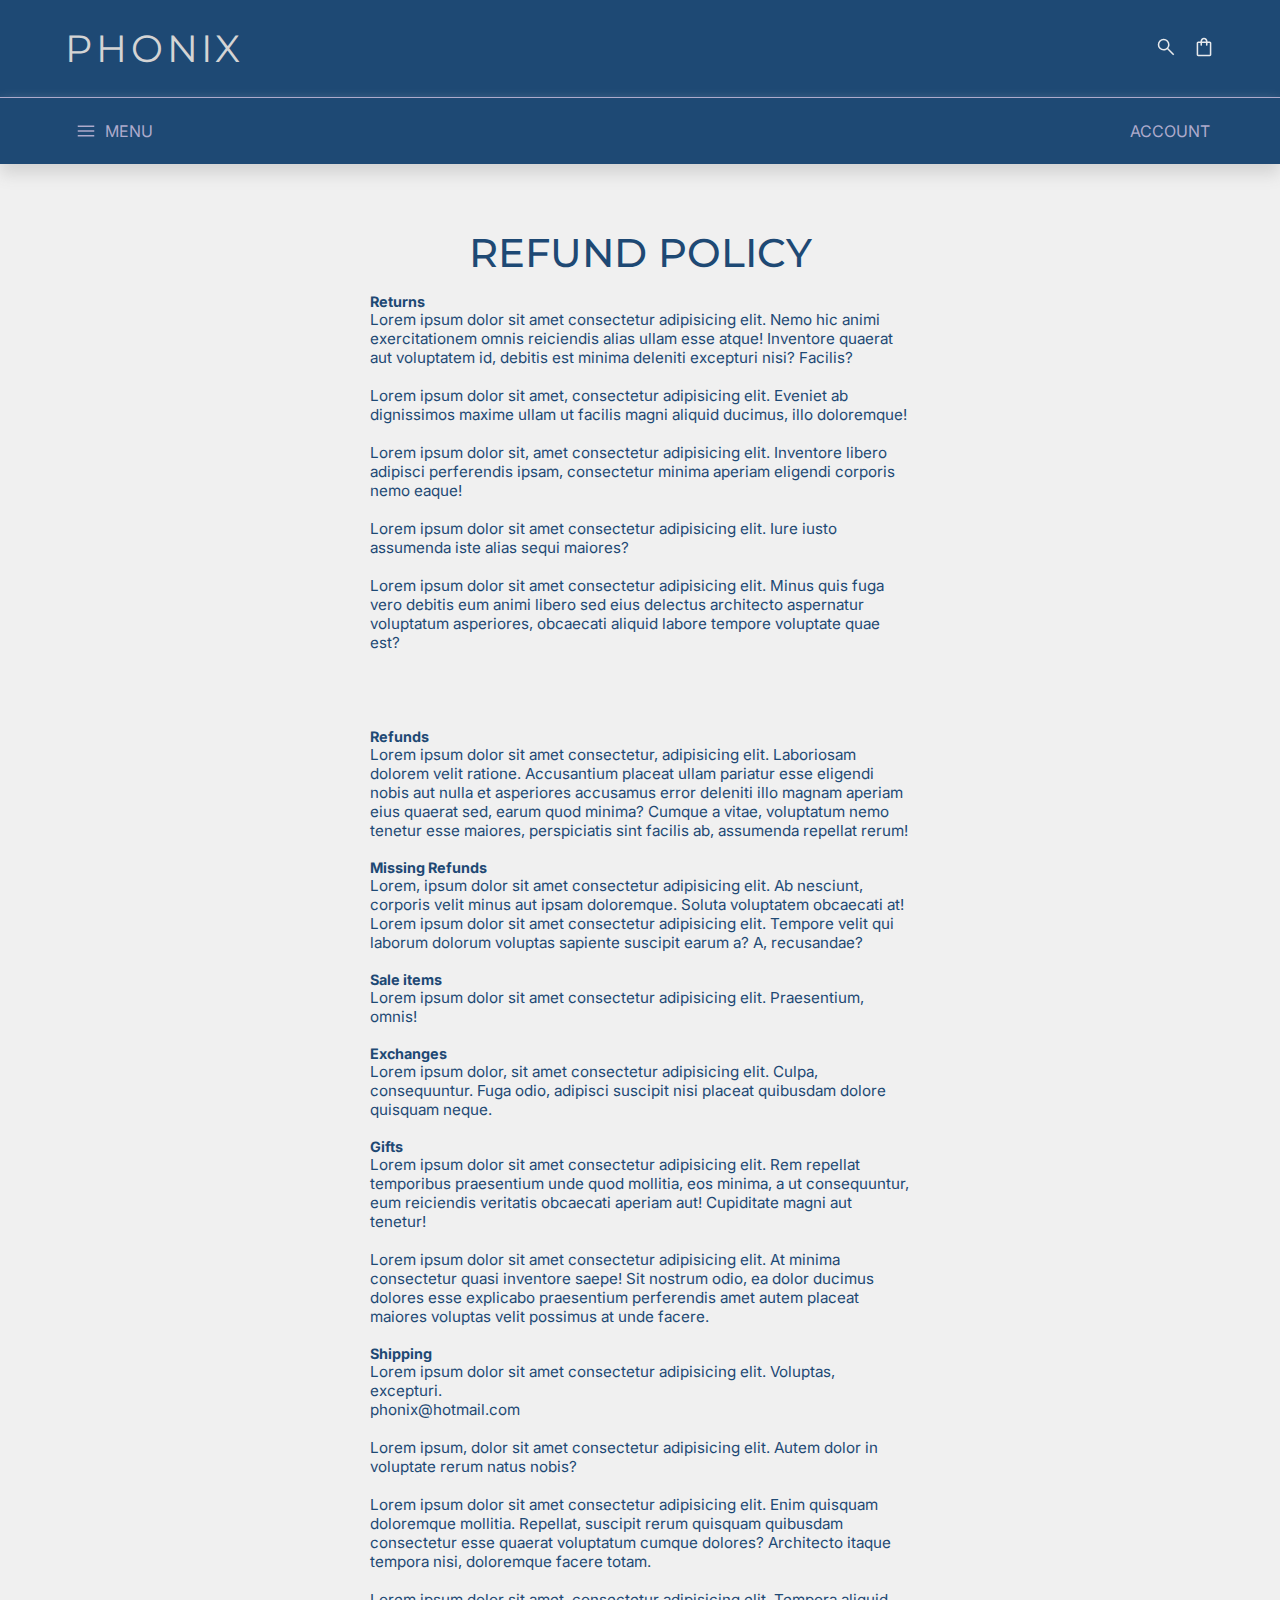
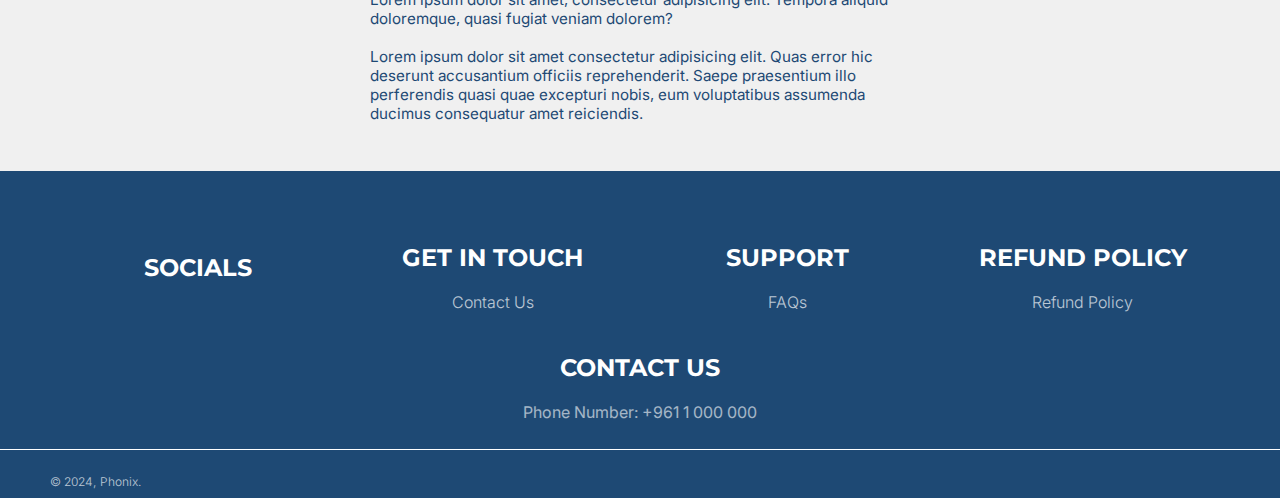
<file: refund-policy/refund-policy.html>
<!DOCTYPE html>
<html lang="en">
  <head>
    <meta charset="UTF-8" />
    <meta name="viewport" content="width=device-width, initial-scale=1.0" />
    <title>Phonix | Refund Policy</title>
    <link rel="stylesheet" href="refund-policy.css" />
    <link rel="apple-touch-icon" sizes="180x180" href="/apple-touch-icon.png" />
    <link rel="icon" type="image/png" sizes="32x32" href="/favicon-32x32.png" />
    <link rel="icon" type="image/png" sizes="16x16" href="/favicon-16x16.png" />
    <link rel="manifest" href="/site.webmanifest" />
  </head>
  <body>
    <div id="header"></div>

    <div class="refund-policy-wrapper">
      <h1 class="refund-policy-title">REFUND POLICY</h1>
      <h3 class="refund-policy-subtitle">Returns</h3>
      <p>
        Lorem ipsum dolor sit amet consectetur adipisicing elit. Nemo hic animi exercitationem omnis
        reiciendis alias ullam esse atque! Inventore quaerat aut voluptatem id, debitis est minima
        deleniti excepturi nisi? Facilis? <br />
        <br />
        Lorem ipsum dolor sit amet, consectetur adipisicing elit. Eveniet ab dignissimos maxime
        ullam ut facilis magni aliquid ducimus, illo doloremque!
        <br /><br />
        Lorem ipsum dolor sit, amet consectetur adipisicing elit. Inventore libero adipisci
        perferendis ipsam, consectetur minima aperiam eligendi corporis nemo eaque!
        <br /><br />
        Lorem ipsum dolor sit amet consectetur adipisicing elit. Iure iusto assumenda iste alias
        sequi maiores?
        <br /><br />
        Lorem ipsum dolor sit amet consectetur adipisicing elit. Minus quis fuga vero debitis eum
        animi libero sed eius delectus architecto aspernatur voluptatum asperiores, obcaecati
        aliquid labore tempore voluptate quae est?
        <br /><br /><br />
        <br /><br />
      </p>
      <h3 class="refund-policy-subtitle">Refunds</h3>
      <p>
        Lorem ipsum dolor sit amet consectetur, adipisicing elit. Laboriosam dolorem velit ratione.
        Accusantium placeat ullam pariatur esse eligendi nobis aut nulla et asperiores accusamus
        error deleniti illo magnam aperiam eius quaerat sed, earum quod minima? Cumque a vitae,
        voluptatum nemo tenetur esse maiores, perspiciatis sint facilis ab, assumenda repellat
        rerum!
        <br /><br />
      </p>
      <h3 class="refund-policy-subtitle">Missing Refunds</h3>
      <p>
        Lorem, ipsum dolor sit amet consectetur adipisicing elit. Ab nesciunt, corporis velit minus
        aut ipsam doloremque. Soluta voluptatem obcaecati at! <br />
        Lorem ipsum dolor sit amet consectetur adipisicing elit. Tempore velit qui laborum dolorum
        voluptas sapiente suscipit earum a? A, recusandae? <br /><br />
      </p>
      <h3 class="refund-policy-subtitle">Sale items</h3>
      <p>
        Lorem ipsum dolor sit amet consectetur adipisicing elit. Praesentium, omnis!
        <br /><br />
      </p>
      <h3 class="refund-policy-subtitle">Exchanges</h3>
      <p>
        Lorem ipsum dolor, sit amet consectetur adipisicing elit. Culpa, consequuntur. Fuga odio,
        adipisci suscipit nisi placeat quibusdam dolore quisquam neque. <br /><br />
      </p>
      <h3 class="refund-policy-subtitle">Gifts</h3>
      <p>
        Lorem ipsum dolor sit amet consectetur adipisicing elit. Rem repellat temporibus praesentium
        unde quod mollitia, eos minima, a ut consequuntur, eum reiciendis veritatis obcaecati
        aperiam aut! Cupiditate magni aut tenetur! <br />
        <br />
        Lorem ipsum dolor sit amet consectetur adipisicing elit. At minima consectetur quasi
        inventore saepe! Sit nostrum odio, ea dolor ducimus dolores esse explicabo praesentium
        perferendis amet autem placeat maiores voluptas velit possimus at unde facere. <br /><br />
      </p>
      <h3 class="refund-policy-subtitle">Shipping</h3>
      <p>
        Lorem ipsum dolor sit amet consectetur adipisicing elit. Voluptas, excepturi.<br />
        phonix@hotmail.com <br /><br />
        Lorem ipsum, dolor sit amet consectetur adipisicing elit. Autem dolor in voluptate rerum
        natus nobis? <br /><br />
        Lorem ipsum dolor sit amet consectetur adipisicing elit. Enim quisquam doloremque mollitia.
        Repellat, suscipit rerum quisquam quibusdam consectetur esse quaerat voluptatum cumque
        dolores? Architecto itaque tempora nisi, doloremque facere totam. <br /><br />
        Lorem ipsum dolor sit amet, consectetur adipisicing elit. Tempora aliquid doloremque, quasi
        fugiat veniam dolorem? <br /><br />
        Lorem ipsum dolor sit amet consectetur adipisicing elit. Quas error hic deserunt accusantium
        officiis reprehenderit. Saepe praesentium illo perferendis quasi quae excepturi nobis, eum
        voluptatibus assumenda ducimus consequatur amet reiciendis.
      </p>
    </div>
    <div id="footer"></div>
    <script src="refund-policy.js"></script>
  </body>
</html>
</file>
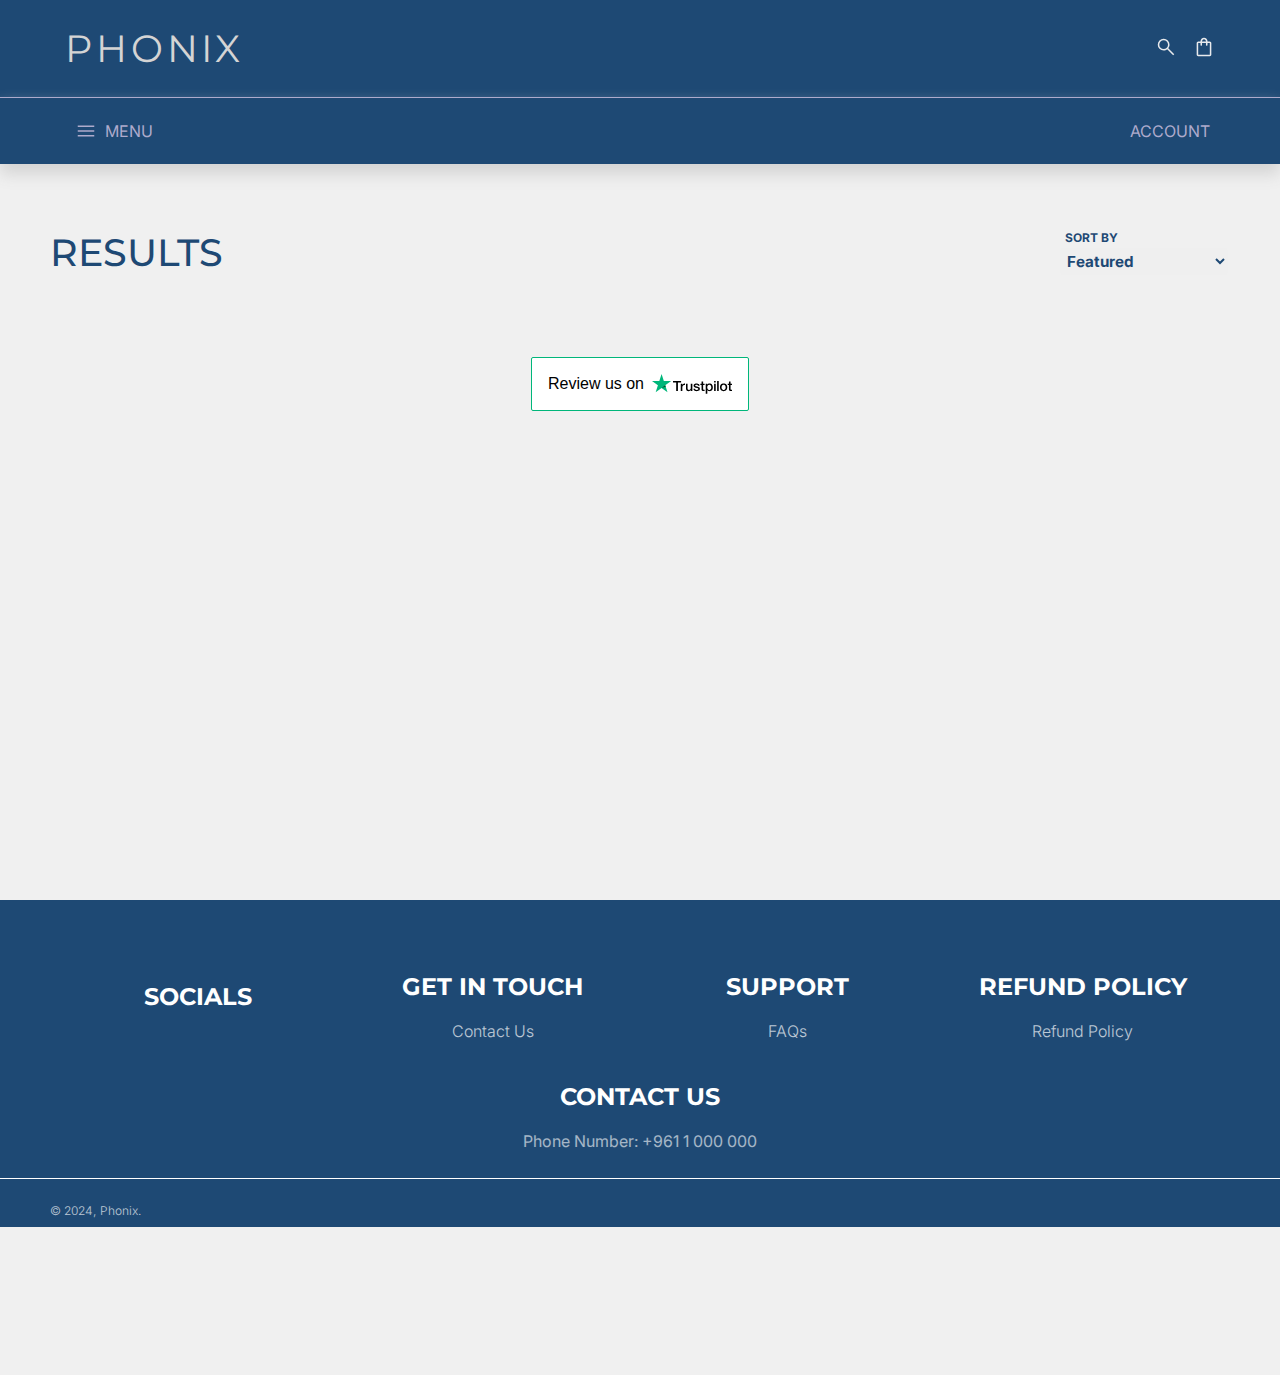
<file: results-page/results.html>
<!DOCTYPE html>
<html lang="en">
  <head>
    <meta charset="UTF-8" />
    <meta name="viewport" content="width=device-width, initial-scale=1.0" />
    <title>Phonix | Results</title>
    <link rel="stylesheet" href="results.css" />
    <link rel="apple-touch-icon" sizes="180x180" href="/apple-touch-icon.png" />
    <link rel="icon" type="image/png" sizes="32x32" href="/favicon-32x32.png" />
    <link rel="icon" type="image/png" sizes="16x16" href="/favicon-16x16.png" />
    <link rel="manifest" href="/site.webmanifest" />
  </head>
  <body>
    <div id="header"></div>

    <div class="main-results-container">
      <div class="results-container">
        <h2 class="results">RESULTS</h2>
        <div class="sort-by-container">
          <label for="sort-by" id="sort-by-label">SORT BY</label>
          <select name="sort-by" id="sort-by">
            <option value="Featured" style="font-weight: 500">Featured</option>
            <option value="Best Selling">Best Selling</option>
            <option value="Alphabetically, A-Z">Alphabetically, A-Z</option>
            <option value="Alphabetically, Z-A">Alphabetically, Z-A</option>
            <option value="Price, low to high">Price, low to high</option>
            <option value="Price, high to low">Price, high to low</option>
            <option value="Date, old to new">Date, old to new</option>
            <option value="Date, new to old">Date, new to old</option>
          </select>
        </div>
      </div>

      <div class="trustpilot-button-container">
        <button class="trustpilot-button">
          <span>Review us on</span>
          <svg
            id="trustpilot-svg"
            viewBox="20.5 248.5 600 150"
            width="80"
            xmlns="http://www.w3.org/2000/svg"
          >
            <path
              d="m178.2 300.7h60.7v11.3h-23.9v63.7h-13.1v-63.7h-23.8zm58.1 20.7h11.2v10.5h.2c.4-1.5 1.1-2.9 2.1-4.3s2.2-2.7 3.7-3.8c1.4-1.2 3-2.1 4.8-2.8 1.7-.7 3.5-1.1 5.3-1.1 1.4 0 2.4.1 2.9.1.5.1 1.1.2 1.6.2v11.5c-.8-.2-1.7-.3-2.6-.4s-1.7-.2-2.6-.2c-2 0-3.9.4-5.7 1.2s-3.3 2-4.7 3.5c-1.3 1.6-2.4 3.5-3.2 5.8s-1.2 5-1.2 8v25.8h-12zm86.8 54.3h-11.8v-7.6h-.2c-1.5 2.8-3.7 4.9-6.6 6.6s-5.9 2.5-8.9 2.5c-7.1 0-12.3-1.7-15.5-5.3-3.2-3.5-4.8-8.9-4.8-16v-34.5h12v33.3c0 4.8.9 8.2 2.8 10.1 1.8 2 4.4 3 7.7 3 2.5 0 4.6-.4 6.3-1.2s3.1-1.8 4.1-3.1c1.1-1.3 1.8-2.9 2.3-4.7s.7-3.8.7-5.9v-31.5h12v54.3zm20.4-17.4c.4 3.5 1.7 5.9 4 7.4 2.3 1.4 5.1 2.1 8.3 2.1 1.1 0 2.4-.1 3.8-.3s2.8-.5 4-1c1.3-.5 2.3-1.2 3.1-2.2s1.2-2.2 1.1-3.7-.6-2.8-1.7-3.8-2.4-1.7-4-2.4c-1.6-.6-3.5-1.1-5.6-1.5s-4.2-.9-6.4-1.4-4.4-1.1-6.5-1.8-3.9-1.6-5.6-2.9c-1.6-1.2-3-2.7-3.9-4.6-1-1.9-1.5-4.1-1.5-6.9 0-3 .7-5.4 2.2-7.4 1.4-2 3.3-3.6 5.5-4.8s4.7-2.1 7.4-2.6 5.3-.7 7.7-.7c2.8 0 5.5.3 8 .9s4.9 1.5 6.9 2.9c2.1 1.3 3.8 3.1 5.1 5.2 1.4 2.1 2.2 4.7 2.6 7.7h-12.5c-.6-2.9-1.9-4.8-3.9-5.8-2.1-1-4.4-1.5-7.1-1.5-.8 0-1.9.1-3 .2-1.2.2-2.2.4-3.3.8-1 .4-1.9 1-2.6 1.7s-1.1 1.7-1.1 2.9c0 1.5.5 2.6 1.5 3.5s2.3 1.6 4 2.3c1.6.6 3.5 1.1 5.6 1.5s4.3.9 6.5 1.4 4.3 1.1 6.4 1.8 4 1.6 5.6 2.9c1.6 1.2 3 2.7 4 4.5s1.5 4.1 1.5 6.7c0 3.2-.7 5.9-2.2 8.2-1.5 2.2-3.4 4.1-5.7 5.5s-5 2.4-7.8 3.1c-2.9.6-5.7 1-8.5 1-3.4 0-6.6-.4-9.5-1.2s-5.5-2-7.6-3.5c-2.1-1.6-3.8-3.5-5-5.9-1.2-2.3-1.9-5.1-2-8.4h12.1v.1zm39.5-36.9h9.1v-16.4h12v16.3h10.8v8.9h-10.8v29c0 1.3.1 2.3.2 3.3.1.9.4 1.7.7 2.3.4.6 1 1.1 1.7 1.4.8.3 1.8.5 3.2.5.8 0 1.7 0 2.5-.1s1.7-.2 2.5-.4v9.3c-1.3.2-2.6.3-3.9.4-1.3.2-2.5.2-3.9.2-3.2 0-5.7-.3-7.6-.9s-3.4-1.5-4.5-2.6c-1.1-1.2-1.8-2.6-2.2-4.3s-.6-3.8-.7-6v-32h-9.1v-9.1zm40.3 0h11.3v7.4h.2c1.7-3.2 4-5.4 7-6.8s6.2-2.1 9.8-2.1c4.3 0 8 .7 11.2 2.3 3.2 1.5 5.8 3.5 7.9 6.2 2.1 2.6 3.7 5.7 4.7 9.2s1.6 7.3 1.6 11.2c0 3.7-.5 7.2-1.4 10.6-1 3.4-2.4 6.5-4.3 9.1s-4.3 4.7-7.3 6.3-6.4 2.4-10.4 2.4c-1.7 0-3.5-.2-5.2-.5s-3.4-.8-5-1.5-3.1-1.6-4.4-2.7c-1.4-1.1-2.5-2.4-3.4-3.8h-.2v27.1h-12v-74.4zm41.9 27.2c0-2.4-.3-4.8-1-7.1-.6-2.3-1.6-4.3-2.9-6.1s-2.9-3.2-4.7-4.3c-1.9-1.1-4.1-1.6-6.5-1.6-5 0-8.8 1.7-11.4 5.2-2.5 3.5-3.8 8.2-3.8 14 0 2.8.3 5.3 1 7.6s1.6 4.3 3 6c1.3 1.7 2.9 3 4.8 4s4 1.5 6.5 1.5c2.8 0 5-.6 6.9-1.7s3.4-2.6 4.7-4.3c1.2-1.8 2.1-3.8 2.6-6.1.5-2.4.8-4.7.8-7.1zm21.1-47.9h12v11.3h-12zm0 20.7h12v54.3h-12zm22.7-20.7h12v75h-12zm48.6 76.5c-4.3 0-8.2-.7-11.6-2.2s-6.2-3.4-8.6-5.9c-2.3-2.5-4.1-5.6-5.3-9.1s-1.9-7.4-1.9-11.5.6-7.9 1.9-11.4c1.2-3.5 3-6.5 5.3-9.1 2.3-2.5 5.2-4.5 8.6-5.9s7.3-2.2 11.6-2.2 8.2.7 11.6 2.2c3.4 1.4 6.2 3.4 8.6 5.9 2.3 2.5 4.1 5.6 5.3 9.1s1.9 7.3 1.9 11.4c0 4.2-.6 8-1.9 11.5s-3 6.5-5.3 9.1c-2.3 2.5-5.2 4.5-8.6 5.9s-7.2 2.2-11.6 2.2zm0-9.5c2.6 0 5-.6 6.9-1.7 2-1.1 3.5-2.6 4.8-4.4s2.2-3.9 2.8-6.1c.6-2.3.9-4.6.9-7 0-2.3-.3-4.6-.9-6.9s-1.5-4.3-2.8-6.1-2.9-3.2-4.8-4.3c-2-1.1-4.3-1.7-6.9-1.7s-5 .6-6.9 1.7c-2 1.1-3.5 2.6-4.8 4.3-1.3 1.8-2.2 3.8-2.8 6.1s-.9 4.6-.9 6.9c0 2.4.3 4.7.9 7s1.5 4.3 2.8 6.1 2.9 3.3 4.8 4.4c2 1.2 4.3 1.7 6.9 1.7zm31-46.3h9.1v-16.4h12v16.3h10.8v8.9h-10.8v29c0 1.3.1 2.3.2 3.3.1.9.4 1.7.7 2.3.4.6 1 1.1 1.7 1.4.8.3 1.8.5 3.2.5.8 0 1.7 0 2.5-.1s1.7-.2 2.5-.4v9.3c-1.3.2-2.6.3-3.9.4-1.3.2-2.5.2-3.9.2-3.2 0-5.7-.3-7.6-.9s-3.4-1.5-4.5-2.6c-1.1-1.2-1.8-2.6-2.2-4.3s-.6-3.8-.7-6v-32h-9.1v-9.1z"
            />
            <path
              d="m164.2 300.7h-54.9l-16.9-52.2-17 52.2-54.9-.1 44.4 32.3-17 52.2 44.4-32.3 44.4 32.3-16.9-52.2z"
              fill="#00b67a"
            />
            <path d="m123.6 344.7-3.8-11.8-27.4 19.9z" fill="#005128" />
          </svg>
        </button>
      </div>

      <div class="products-grid"></div>
    </div>

    <div id="footer"></div>
    <script src="../database/databaseFn.js"></script>
    <script src="results.js"></script>
  </body>
</html>
</file>
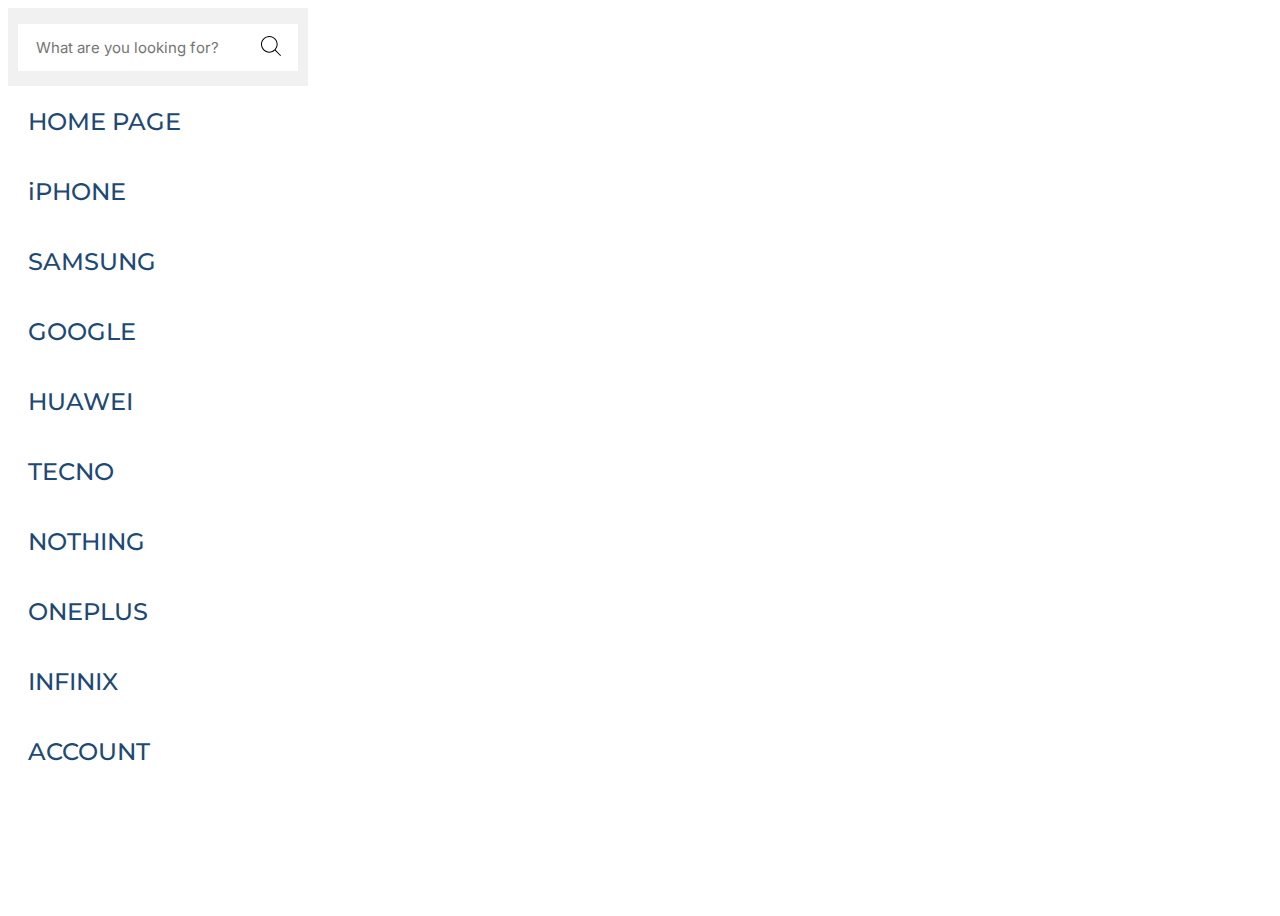
<file: sidebar/sidebar.html>
<!DOCTYPE html>
<html lang="en">
  <head>
    <meta charset="UTF-8" />
    <meta name="viewport" content="width=device-width, initial-scale=1.0" />
    <title>Phonix | Sidebar</title>
    <link rel="stylesheet" href="./sidebar.css" />
  </head>
  <body>
    <div id="sidebar">
      <form id="search-bar" action="../results-page/results.html">
        <input
          type="search"
          id="search-input"
          name="search-question"
          placeholder="What are you looking for?"
        />
        <button id="search-icon">
          <img src="../database/images/icons/search.svg" />
        </button>
      </form>
      <div class="option title">
        <a href="../index.html">HOME PAGE</a>
      </div>
      <div class="option"><a data-filter="iphone">iPHONE</a></div>
      <div class="option"><a data-filter="samsung">SAMSUNG</a></div>
      <div class="option"><a data-filter="google">GOOGLE</a></div>
      <div class="option"><a data-filter="huawei">HUAWEI</a></div>
      <div class="option"><a data-filter="tecno">TECNO</a></div>
      <div class="option"><a data-filter="nothing">NOTHING</a></div>
      <div class="option"><a data-filter="oneplus">ONEPLUS</a></div>
      <div class="option"><a data-filter="infinix">INFINIX</a></div>
      <div class="option title">
        <a>ACCOUNT</a>
      </div>
    </div>
    <script src="./sidebar.js"></script>
  </body>
</html>
</file>
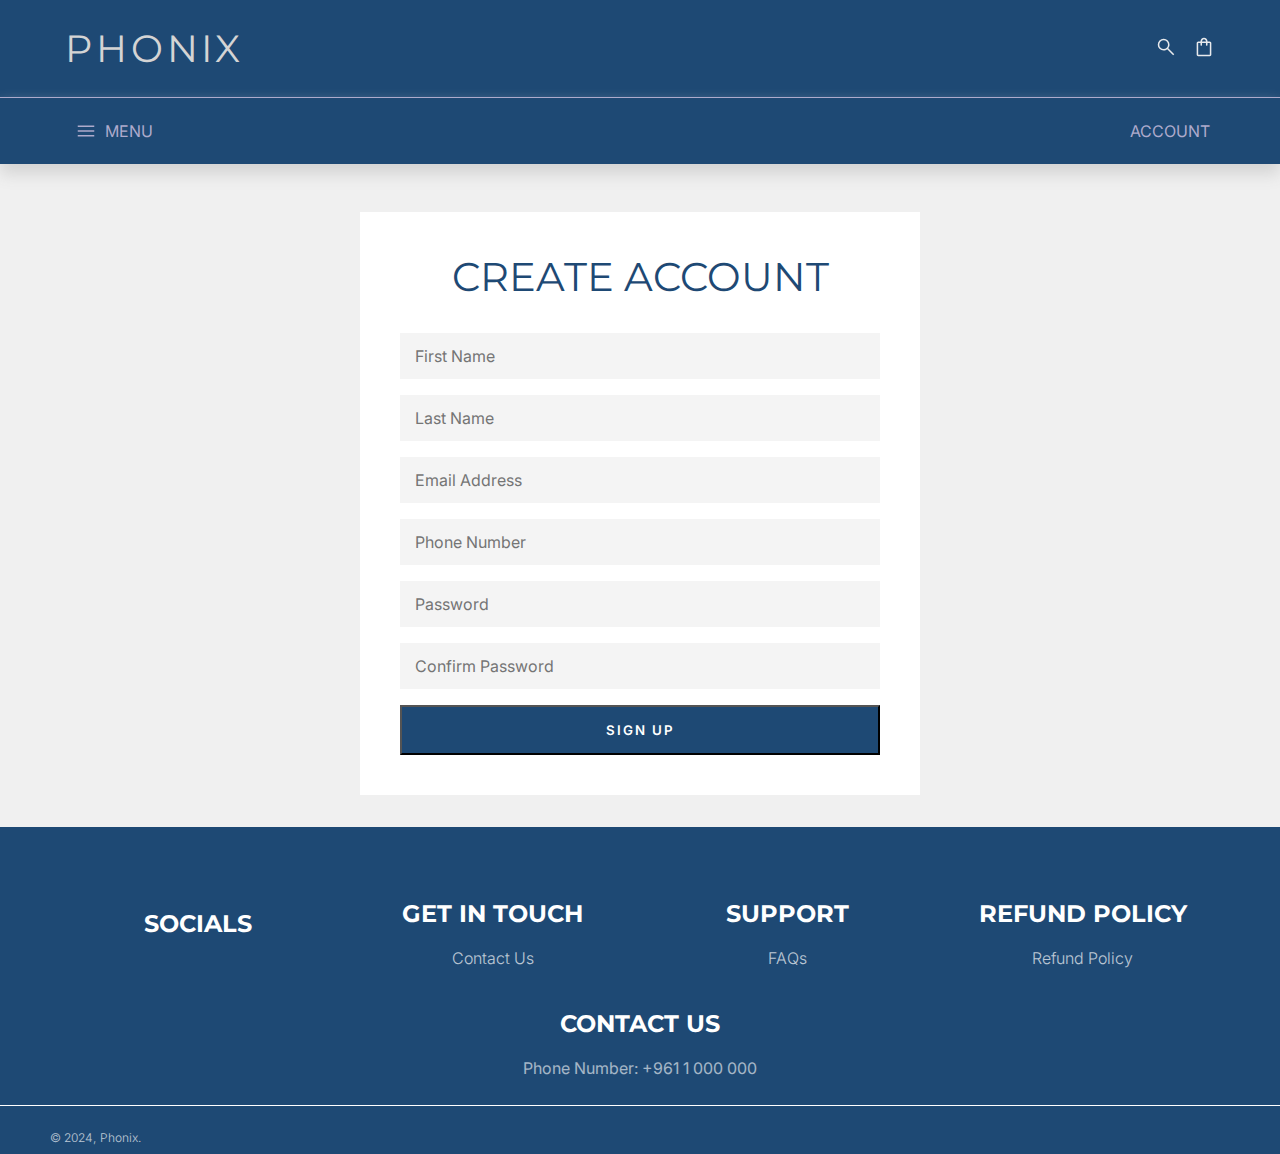
<file: sign-up/sign-up.html>
<!DOCTYPE html>
<html lang="en">
  <head>
    <meta charset="UTF-8" />
    <meta name="viewport" content="width=device-width, initial-scale=1.0" />
    <meta
      name="google-signin-client_id"
      content="963727294579-l3arui30dq6905l538jefo4hmgleg0ov.apps.googleusercontent.com"
    />
    <title>Phonix | Sign Up</title>
    <link rel="stylesheet" href="sign-up.css" />
    <link rel="apple-touch-icon" sizes="180x180" href="/apple-touch-icon.png" />
    <link rel="icon" type="image/png" sizes="32x32" href="/favicon-32x32.png" />
    <link rel="icon" type="image/png" sizes="16x16" href="/favicon-16x16.png" />
    <link rel="manifest" href="/site.webmanifest" />
  </head>
  <body>
    <div id="header"></div>
    <div class="sign-up-container">
      <h2 class="sign-up-title">CREATE ACCOUNT</h2>
      <div id="alert-field"></div>
      <form id="sign-up-form" action="../database/databaseFn.js" novalidate>
        <div class="input-group">
          <div class="g-signin2" data-onsuccess="onSignIn" style="align-self: center" ;></div>
          <label for="firstName"></label>
          <input type="text" id="firstName" name="firstName" placeholder="First Name" required />
          <label for="lastName"></label>
          <input type="text" id="lastName" name="lastName" placeholder="Last Name" required />
          <label for="email"></label>
          <input
            type="email"
            id="email"
            name="email"
            placeholder="Email Address"
            autocomplete="email"
            required
          />
          <label for="phone"></label>
          <input
            type="text"
            id="phone"
            name="phone"
            placeholder="Phone Number"
            autocomplete="tel"
            required
            pattern="[0-9]"
          />
          <label for="newPassword"></label>
          <input
            type="password"
            id="newPassword"
            name="newPassword"
            placeholder="Password"
            required
          />
          <label for="confirmPassword"></label>
          <input
            type="password"
            id="confirmPassword"
            name="confirmPassword"
            placeholder="Confirm Password"
            required
          />
        </div>
        <button id="sign-up-button" type="submit">SIGN UP</button>
      </form>
    </div>
    <div id="footer"></div>

    <script src="https://apis.google.com/js/platform.js" async defer></script>
    <script src="sign-up.js"></script>
    <script src="../database/databaseFn.js"></script>
    <script src="../database/auth.js"></script>
  </body>
</html>
</file>
<file: main-page/index.css>
.main-page-wrapper {
  display: flex;
  flex-direction: column;
  justify-content: center;
  align-items: center;
  width: min(100%, 1100px);
  margin: 1.5rem auto;
}

#accelerate {
  text-align: center;
  margin-bottom: 20px;
  color: #1e4974;
  font-family: "Montserrat", sans-serif;
  font-weight: 500;
}

.image-container,
.vertical-container,
.div1,
.div2,
.div3,
.left-container,
.centered-item {
  font-family: "Inter", sans-serif;
  width: 100%;
  margin-bottom: 25px;
  color: #1e4974;
  background-color: white;
}

.image-container {
  display: flex;
  flex-wrap: wrap;
}

.image-container .item {
  flex: 1;
  margin: 0px;
  text-align: center;
}

.image-container .item h4 {
  font-size: 19px;
  font-family: "Inter", sans-serif;
}

.image-container .item img {
  width: 100%;
  height: 300px;
  margin-top: 0px;
}

.image-container .link-button {
  display: inline;
  font-weight: bold;
  color: #1e4974;
  text-decoration: none;
  border-radius: 5px;
}

.image-container .link-button:hover {
  text-decoration: solid;
}

.vertical-container {
  display: flex;
  flex-direction: column;
  align-items: center;
  font-family: "Inter", sans-serif;
}

.vertical-container .item {
  width: 100%;
  margin-bottom: 20px;
}

.vertical-container .item img {
  width: 100%;
  height: 500px;
  object-fit: cover;
  margin-bottom: 20px;
}

.prod-divs {
  display: flex;
  width: 100%;
  flex-wrap: wrap;
  justify-content: space-between;
  cursor: pointer;
}

.prod-divs > * {
  flex: 1 1 100%;
}

.div2 {
  display: flex;
  flex-wrap: wrap;
  justify-content: flex-start;
  margin-bottom: 20px;
  font-family: "Inter", sans-serif;
}

.div2 > * {
  flex: 0 1 200px;
}

.div1,
.div3 {
  display: flex;
  height: 320px;
  justify-content: flex-start;
  margin-bottom: 20px;
  gap: 0;
  font-family: "Inter", sans-serif;
}

.image-container1 {
  display: flex;
  align-items: center;
  justify-content: center;
  flex-basis: 250px;
}

.image-container1 > img {
  width: 100%;
  height: 100%;
  object-fit: contain;
}

.left-container {
  display: flex;
  flex-direction: column;
  align-items: center;
  margin-top: 25px;
}

.left-item {
  display: flex;
  align-items: center;
  width: 100%;
  margin-bottom: 20px;
}

.left-item img {
  width: 50%;
  height: auto;
  margin-right: 20px;
}

.description {
  width: 70%;
  margin: 30px;
  font-family: "Inter", sans-serif;
  margin: 10;
}

.description h5 {
  align-self: flex-start;
  font-size: 20px;
  font-family: "Inter", sans-serif;
}
.centered-item {
  text-align: center;
  display: flex;
  flex-direction: column;
  align-items: center;
}

.centered-item input {
  width: 500px;
  height: 50px;
  padding: 10px;
  box-sizing: border-box;
  max-width: 600px;
  background-color: #f4f4f4;
  flex-direction: column;
  align-items: center;
  margin-bottom: 40px;
  margin-top: 40px;
  margin-left: 70px;
  align-self: center;
  border: none;
  font-family: "Inter", sans-serif;
}

.centered-item input:focus {
  border-color: #1e4974;
}

.centered-item button {
  padding: 10px;
  padding-right: 5px;
  margin-bottom: 40px;
  margin-top: 40px;
  font-size: 1em;
  cursor: pointer;
  height: 50px;
  background-color: #1e4974;
  color: white;
  border: none;
}

.centered-item button::before {
  content: "\2192";
  font-size: 1em;
  margin-right: 9px;
  margin-top: 10px;
}

.div1 .view1:hover,
.div2 .view1:hover,
.div3 .view1:hover {
  background-color: azure;
  filter: brightness(80%);
  transition: filter 0.3s ease;
}

@media screen and (max-width: 430px) and (max-height: 932px) {
  .main-page-wrapper,
  .image-container,
  .vertical-container,
  .div1,
  .div2,
  .div3,
  .left-container,
  .centered-item {
    flex-direction: column;
  }

  .div1,
  .div2,
  .div3,
  .image-container,
  .vertical-container,
  .left-container,
  .left-item {
    display: flex;
    flex-direction: column;
    align-items: center;
  }

  .div1 img,
  .div2 img,
  .div3 img,
  .image-container .item img,
  .vertical-container .item img,
  .left-item img {
    width: 100%;
    height: auto;
  }

  .image-container .item,
  .vertical-container .item {
    width: 100%;
  }

  .left-item {
    width: 100%;
    flex-direction: column;
    align-items: center;
  }

  .description {
    width: 100%;
    margin: 0;
  }
}

.final-title {
  font-weight: 500;
  font-family: "Montserrat", sans-serif;
}

.box {
  display: flex;
  gap: 0;
}

.prod1 {
  --sale-render: "block";
  display: flex;
  justify-content: center;
  flex-direction: column;
  align-items: center;
  background-color: #fff;
  border: 0 0 1px solid;
  float: left;
  width: 20%;
  border-color: #f7f7f7f7;
  border-style: solid;
  border-width: 0 0 1px 1px;
  position: relative;
  z-index: 50;
}

.prod1::before {
  content: "Sale";
  font-family: "Inter", sans-serif;
  text-transform: uppercase;
  font-size: 15px;
  padding: 4px 8px;
  position: absolute;
  left: 0;
  top: 0;
  background-color: #1e4974;
  color: #fff;
  z-index: 60;
  display: var(--sale-render);
}

.prod1 > a {
  width: 100%;
  height: 100%;
  position: relative;
  display: flex;
  flex-direction: column;
  justify-content: center;
  align-items: center;
  text-wrap: wrap;
  text-decoration: none;
  color: #1e4974;
  padding: 30px 10px;
}

.prod1 .prod-img {
  display: block;
  justify-content: center;
  width: 100%;
  max-width: 205px;
  margin: 0;
  position: relative;
}

.prod1 img {
  display: block;
  width: 100%;
  height: 100%;
}

.prod-view-container {
  position: absolute;
  z-index: 65;
  top: 0;
  left: 0;
  right: 0;
  bottom: 0;
  display: flex;
  justify-content: center;
  align-items: center;
}

.prod1:hover .prod-view-container {
  background-color: rgba(0, 0, 0, 0.1);
  z-index: 65;
}

.prod1:hover .view-all-button {
  opacity: 1;
  transform: translateY(0);
}

.view-all-button {
  font-family: "Inter", sans-serif;
  display: flex;
  z-index: 70;
  position: absolute;
  padding: 15px 30px;
  background-color: #1e4974;
  color: white;
  text-decoration: none;
  font-weight: bold;
  letter-spacing: 2px;
  border-radius: 5px;
  font-size: 12px;
  transform: translateY(100%);
  opacity: 0;
  transition: opacity 0.3s ease, transform 0.3s ease;
}

.view-all-button:hover {
  background-color: #0d3965;
}

.prod-title {
  font-size: 0.75rem;
  font-weight: bold;
  white-space: pre;
  text-wrap: wrap;
  width: 100%;
  text-align: center;
}

@media (max-width: 750px) {
  .prod1 {
    width: 50%;
  }
}
</file>
<file: cart-page/cart.css>
body {
  font-family: "Inter", sans-serif;
  margin-top: 20px;
  padding-left: 50px;
  padding-right: 50px;
}

#footer {
  margin-top: 8rem;
}

.empty-container {
  display: none;
}

#empty {
  font-family: "Montserrat", sans-serif;
  display: flex;
  font-size: 1.5rem;
  align-items: center;
  justify-content: center;
  width: min(100%, 1100px);
  margin: 2rem auto;
  color: #1e4974;
  min-height: 50vh;
}

.cart-table {
  width: 100%;
  border-collapse: collapse;
  margin-bottom: 20px;
}

.cart-table th,
.cart-table td {
  border: none;
  padding: 20px;
  text-align: left;
}

.cart-table th {
  background-color: #f4f4f4;
  display: none;
}

.cart-table th Quantity {
  vertical-align: middle;
  text-align: center;
}

.cart-container {
  max-width: 1200px;
  margin: 0 auto;
  margin-top: 3rem;
  padding: 20px;
  position: relative;
}

.title {
  font-family: "Montserrat", sans-serif;
  color: #1e4974;
  font-weight: 500;
  font-size: 2.25rem;
  font-style: normal;
}

.item-container tr {
  display: flex;
  align-items: center;
  margin-top: 1rem;
  padding: 20px;
  background-color: #fff;
}

.product-image {
  width: min(50%, 250px);
  height: 200px;
}

.product-image img {
  object-fit: cover;
  width: 100%;
  height: 100%;
}

.product-details {
  display: flex;
  flex-direction: column;
  flex-grow: 1;
  min-width: 0;
}

.product-details h3 {
  color: #1e4974;
  margin: 0;
  margin-bottom: 5px;
  font-family: "Inter", sans-serif;
}

.product-color {
  font-weight: 700;
  color: #1e4974;
  text-transform: capitalize;
}

.remove-button {
  font-family: "Inter", sans-serif;
  background: none;
  border: none;
  color: grey;
  cursor: pointer;
  font-size: 14px;
  text-align: left;
  font-weight: bold;
}

.item-quantity {
  display: flex;
  align-items: center;
  border: 1px solid #ddd;
  justify-content: center;
}

.quantity-btn {
  display: flex;
  font-size: 18px;
  width: 30px;
  height: 40px;
  border: none;
  background-color: #f5f5f5;
  color: #1e4974;
  align-items: center;
  justify-content: center;
  cursor: pointer;
}

.quantity-display {
  text-align: center;
  font-size: 15px;
  width: 30px;
  height: 40px;
  background-color: #f5f5f5;
  color: #1e4974;
  border-right: 1px solid #ddd;
  border-left: 1px solid #ddd;
  line-height: 40px;
}

.price h4 {
  color: #1e4974;
  margin: 0;
  font-size: 1.25rem;
  margin-left: auto;
}

.instr {
  margin-top: 20px;
  font-weight: bold;
  width: 500px;
}

.instr label {
  font-size: 0.75rem;
  color: #1e4974;
}

.note {
  width: 100%;
  max-width: 600px;
  box-sizing: border-box;
  padding: 10px;
  border: 1px solid #dedede;
  margin-bottom: 70px;
}

.checkout-container {
  font-family: "Inter", sans-serif;
  margin-top: 70px;
  position: absolute;
  right: 20px;
}

.total-price {
  color: #1e4974;
  align-items: right;
  position: absolute;
  margin-top: 2rem;
  right: 20px;
}

.checkout-button {
  font-family: "Inter", sans-serif;
  font-size: 13px;
  font-weight: 700;
  margin-top: 2rem;
  letter-spacing: 2px;
  padding: 15px 45px;
  background-color: #1e4974;
  color: #fff;
  border: none;
  cursor: pointer;
}

.checkout {
  display: flex;
}

.other {
  justify-content: space-between;
  align-items: flex-start;
}
</file>
<file: checkout-page/checkout-page.css>
.content {
  background-color: #fff;
  font-family: system-ui, -apple-system, BlinkMacSystemFont, Cantarell, "Open Sans",
    "Helvetica Neue", sans-serif;
  width: 100%;
  color: #1e4974;
  display: flex;
  justify-content: center;
}

.inner-content {
  width: min(100%,1180px);
}

.header-checkout {
  width: 100%;
  border-bottom: 1px solid lightgrey;
  display: flex;
  justify-content: space-between;
  align-items: center;
  padding: 10px 0;
}

.header-checkout img {
  height: 80px;
}

.logo-button {
  display: flex;
  height: 80px;
  justify-content: center;
}

.cart-button {
  height: 40px;
}

.cart-carb {
  display: flex;
  align-items: center;
  height: 80px;
  font-size: 24px;
  cursor: pointer;
}

.cart-carb img {
  margin-right: 10px;
  margin-top: -18px;
  height: 70px;
}

.or {
  display: flex;
  align-items: center;
  text-align: center;
  width: 100%;
  margin: 30px 0px;
}

.or::before,
.or::after {
  content: "";
  flex: 1;
  border-bottom: 1px solid #ccc;
}

.or:not(:empty)::before {
  margin-right: 0.5em;
}

.or:not(:empty)::after {
  margin-left: 0.5em;
}

.or span {
  padding: 0 10px;
  color: #aaa;
  font-size: 14px;
  font-weight: bold;
}

.checkout-section {
  display: flex;
  justify-content: space-between;
  align-items: flex-start;
  color: #1e4974;
  max-width: 100%;
  padding: 20px 0;
}

.checkout-left {
  color: #1e4974;
  width: 52%;
  margin-right: 40px;
  margin-left: 50px;
}

.checkout-right {
  color: #1e4974;
  margin-right: 40px;
  width: 40%;
}

.express-title {
  display: flex;
  justify-content: center;
  margin: 20px;
  font-size: 13px;
  font-family: "Segoe UI", Tahoma, Geneva, Verdana, sans-serif;
}

.gpay-button {
  display: flex;
  justify-content: center;
  align-items: center;
  padding: 10px 20px;
  height: 50px;
  width: 40%;
  font-size: 16px;
  color: white;
  background-color: #1e4974;
  border: none;
  border-radius: 10px;
  cursor: pointer;
  opacity: 0.9;
  transition: opacity 0.3s ease-in-out;
  margin-bottom: 20px;
}

.gpay-button img {
  width: 20%;
}

.gpay-button:hover {
  opacity: 1;
}

.divider-checkout {
  width: 2px;
  background-color: lightgrey;
}

.contact-form {
  width: 100%;
  background-color: #fff;
  border-radius: 8px;
}

.contact-title h3 {
  margin: 0;
  font-size: 24px;
  font-weight: 600;
  font-family: system-ui, -apple-system, BlinkMacSystemFont, "Segoe UI", Roboto, Oxygen, Ubuntu,
    Cantarell, "Open Sans", "Helvetica Neue", sans-serif;
}

.form-group {
  margin-bottom: 15px;
}

.section-delivery {
  margin-bottom: 20px;
  width: 100%;
}

.section-delivery h2 {
  font-family: system-ui, -apple-system, BlinkMacSystemFont, "Segoe UI", Roboto, Oxygen, Ubuntu,
    Cantarell, "Open Sans", "Helvetica Neue", sans-serif;
  font-weight: 600;
}

input[type="email"],
input[type="text"],
select {
  width: 100%;
  padding: 10px;
  border: 1px solid #ccc;
  border-radius: 4px;
  font-size: 14px;
  box-sizing: border-box;
}

input[type="checkbox"] {
  margin-right: 10px;
}

label {
  font-size: 14px;
  color: #666;
}

input[type="text"]::placeholder,
input[type="email"]::placeholder {
  color: #aaa;
}

.half-width {
  display: flex;
  justify-content: space-between;
}

.half-width input {
  width: 48%;
}

.contact-title {
  display: flex;
  justify-content: space-between;
  align-items: center;
  margin-bottom: 20px;
}

.checkout-title {
  font-size: 15px;
  margin-bottom: 10px;
}

.title {
  font-family: system-ui, -apple-system, BlinkMacSystemFont, "Segoe UI", Roboto, Oxygen, Ubuntu,
    Cantarell, "Open Sans", "Helvetica Neue", sans-serif;
  font-weight: 600;
  margin-bottom: 10px;
}

.option {
  display: flex;
  justify-content: space-between;
  align-items: center;
  border: 1px solid #000;
  padding: 10px;
  border-radius: 5px;
  background-color: #f8f8f8;
  width: 100%;
  box-sizing: border-box;
}

.option p {
  font-family: system-ui, -apple-system, BlinkMacSystemFont, "Segoe UI", Roboto, Oxygen, Ubuntu,
    Cantarell, "Open Sans", "Helvetica Neue", sans-serif;
  margin: 0;
  padding: 10px;
}

.price {
  font-family: system-ui, -apple-system, BlinkMacSystemFont, "Segoe UI", Roboto, Oxygen, Ubuntu,
    Cantarell, "Open Sans", "Helvetica Neue", sans-serif;
  font-weight: bold;
}

.order-summary {
  width: 100%;
  font-family: system-ui, -apple-system, BlinkMacSystemFont, "Segoe UI", Roboto, Oxygen, Ubuntu,
    Cantarell, "Open Sans", "Helvetica Neue", sans-serif;
  background-color: #fff;
  border-radius: 5px;
}

.header-summary {
  display: flex;
  justify-content: space-between;
  align-items: center;
  border-bottom: 1px solid #ccc;
  padding-bottom: 10px;
  margin-bottom: 20px;
}

.header-summary h2 {
  font-family: system-ui, -apple-system, BlinkMacSystemFont, "Segoe UI", Roboto, Oxygen, Ubuntu,
    Cantarell, "Open Sans", "Helvetica Neue", sans-serif;
  margin: 0;
  font-weight: 600;
}

.header-summary {
  color: #1e4974;
  text-decoration: none;
  font-size: 0.9em;
}

.show-hide {
  color: #1e4974;
  cursor: pointer;
  text-decoration: underline;
}

.order-details {
  display: none;
  margin: 10px 0;
}

.product-item {
  display: flex;
  justify-content: space-between;
  align-items: center;
  margin-bottom: 10px;
  border-bottom: 1px solid #ccc;
  padding-bottom: 10px;
}

.product-item p:not(.product-id){
  font-size: .8em;
}

.product-image {
  position: relative;
  display: inline-block;
  min-width: 30%;
  max-width: 35%;
  height: 35%;
}

.quantity-circle {
  position: absolute;
  top: 0;
  right: -5px;
  background-color: #1e4974;
  color: white;
  border-radius: 50%;
  width: 20px;
  height: 20px;
  display: flex;
  justify-content: center;
  align-items: center;
  font-size: 12px;
  font-weight: 700;
}

.product-image img {
  object-fit: cover;
  width: 100%;
  height: 100%;
}

.product-info {
  display: flex;
  flex-direction: column;
}

.product-info p {
  margin: 5px 10px;
  font-size: 1rem;
}

.product-id {
  color: #0000008f;
  font-size: 12px;
}

.product-price {
  white-space: nowrap;
  margin-left: auto;
}

#discount-form {
  display: flex;
  margin-bottom: 20px;
}

#discount-form input {
  flex-grow: 1;
  padding: 10px;
  border: 1px solid #ccc;
  border-radius: 5px 0 0 5px;
  outline: none;
  margin-right: 10px;
}

#discount-form button {
  padding: 10px 20px;
  border: 1px solid #ccc;
  border-left: none;
  border-radius: 0 5px 5px 0;
  background-color: whitesmoke;
  color: grey;
  cursor: pointer;
}

#discount-form button:hover {
  background-color: #1e4974;
  color: white;
}

.totals {
  margin-top: 20px;
  font-family: system-ui, -apple-system, BlinkMacSystemFont, "Segoe UI", Roboto, Oxygen, Ubuntu,
    Cantarell, "Open Sans", "Helvetica Neue", sans-serif;
}

.totals .subtotal,
.totals .shipping-summary,
.totals .total-summary {
  display: flex;
  justify-content: space-between;
  align-items: center;
  margin-bottom: 10px;
}

.totals .total-summary {
  font-size: 20px;
  font-weight: bold;
}

.totals .total-summary .total-amount {
  font-size: 18px;
  color: #1e4974;
}

.totals div {
  display: flex;
  justify-content: space-between;
}

.info {
  font-size: 1em;
}

.place-order {
  width: 100%;
  padding: 15px;
  border: none;
  border-radius: 5px;
  background-color: #1e4974;
  color: #fff;
  font-size: 1em;
  font-weight: 500;
  cursor: pointer;
  margin-top: 20px;
  font-family: system-ui, -apple-system, BlinkMacSystemFont, "Segoe UI", Roboto, Oxygen, Ubuntu,
    Cantarell, "Open Sans", "Helvetica Neue", sans-serif;
}

.place-order:hover {
  background-color: #0d3965;
}

@media screen and (max-width: 800px) {
  .checkout-section {
    flex-direction: column;
    padding: 10px;
  }

  .checkout-left,
  .checkout-right {
    width: 100%;
    margin-left: 0px;
    padding: 10px 0;
  }

  .gpay-button {
    width: 100%;
    margin-left: 0;
  }

  .gpay-button img {
    height: 50px;
    width: 65px;
  }

  .contact-form,
  .section-delivery,
  .shipping-method,
  .order-summary {
    width: 100%;
  }

  .form-group.half-width input {
    width: 100%;
    margin-bottom: 10px;
  }

  .form-group.half-width {
    flex-direction: column;
  }

  .place-order {
    padding: 10px;
  }
}

@media screen and (max-width: 430px) {
  .gpay-button {
    width: 100%;
  }

  .checkout-left {
    padding: 10px;
    margin-right: 0;
    margin-left: 0;
  }

  .contact-form {
    padding: 10px;
  }

  .section-delivery {
    padding: 10px;
  }

  .shipping-method {
    padding: 10px;
  }

  .order-summary {
    padding: 10px;
  }

  .discount-code input {
    padding: 10px;
  }

  .discount-code button {
    padding: 10px;
  }

  .place-order {
    padding: 10px;
  }
}
</file>
<file: contact-us/contact.css>
* {
  box-sizing: border-box;
  margin: 0;
  padding: 0;
}

.main-contact-us-container {
  background-color: #fff;
  display: flex;
  flex-direction: column;
  align-items: center;
  justify-content: space-between;
  width: min(100%, 1180px);
  margin: 4rem auto;
  padding: 25px;
}

.main-contact-us-container > * {
  font-family: "Inter", sans-serif;
  width: 100%;
}

#contact-us {
  color: #1e4974;
  font-family: "Montserrat", sans-serif;
  font-size: 2.4rem;
  font-weight: 500;
  align-self: flex-start;
}

.contact-us-paragraph {
  color: #1e4974;
  margin-top: 1.25rem;
  padding: 1rem 0.5rem;
  align-self: flex-start;
}

.contact-us-form-container {
  display: flex;
  flex-direction: column;
  margin-top: 2rem;
}

.name-email-container {
  display: flex;
  gap: 0.15rem;
  justify-content: space-between;
  margin-top: 0.75rem;
}

.name-email-container > * {
  flex: 1 3;
}

.phone-number-container {
  display: flex;
  margin-top: 0.75rem;
}

.phone-number-container > * {
  flex: 1 3;
}

.message-container {
  display: flex;
  margin-top: 0.75rem;
}

.message-container > * {
  flex: 1 5;
}

.send-message-button {
  margin-top: 0.5rem;
  width: 100%;
  border: none;
  background-color: #1e4974;
  color: #fff;
  font-family: "Inter", sans-serif;
  padding-top: 1rem;
  padding-bottom: 1rem;
  font-weight: 600;
  letter-spacing: 1px;
  font-size: 1rem;
  cursor: pointer;
  transition: opacity 0.15s ease-in;
}

.send-message-button:hover {
  opacity: 0.85;
}

.main-contact-us-container input,
.main-contact-us-container textarea {
  background-color: #f4f4f4;
  font-size: 1rem;
  border: none;
  font-family: "Inter", sans-serif;
  font-weight: 450;
  padding: 0.8rem 1rem;
}

.input-invalid {
  background-color: red;
  color: #fff;
  padding-top: 1rem;
  padding-bottom: 1rem;
  padding-left: 0.5rem;
  display: none;
}

@media (max-width: 800px) {
  .name-email-container {
    display: flex;
    flex-direction: column;
  }
}
</file>
<file: faq/faq.css>
.faq-wrapper {
  display: flex;
  flex-direction: column;
  flex-wrap: wrap;
  justify-content: center;
  align-items: center;
  width: min(100%, 900px);
  margin: auto auto;
  padding: 1rem 1rem;
}

.faq-wrapper > * {
  font-family: "Inter", sans-serif;
  flex: 1 1 100%;
  text-wrap: wrap;
}

.faq-title {
  color: #1e4974;
  letter-spacing: 1px;
  margin-top: 1.25rem;
  font-weight: 700;
  font-size: 1.75rem;
}

.faq-intro {
  color: #1e4974;
  font-size: 1rem;
  margin-top: 3rem;
  align-self: flex-start;
}

.faq-container {
  display: flex;
  flex-direction: column;
  flex-wrap: wrap;
  align-items: center;
  gap: 0.75rem;
  width: 100%;
  margin-top: 2rem;
  margin-bottom: 1rem;
}

.faq-container > * {
  flex: 1 1 100%;
}

.question-answer-container {
  display: flex;
  align-items: center;
  flex-wrap: wrap;
  flex-direction: column;
  width: 100%;
}

.question-answer-container > * {
  font-family: "Inter", sans-serif;
  flex: 1 1 100%;
}

.question-container {
  display: flex;
  flex-wrap: wrap;
  align-items: center;
  background-color: #1e4974;
  color: #fff;
  width: 100%;
  justify-content: space-between;
  cursor: pointer;
  padding: 0.75rem 1rem;
  transition: background-color 0.15s ease-in-out;
}

.question-container:hover {
  background-color: #003366;
}

.question {
  font-weight: 600;
  font-size: 1rem;
}

.faq-plus-sign {
  display: inline-block;
  font-size: 1.5rem;
  transition: transform 0.3s ease-in-out;
}

.faq-plus-sign.toggled {
  transform: rotate(180deg);
}

.faq-answer {
  display: none;
  color: #1e4974;
  font-size: 0.95rem;
  width: 100%;
  font-weight: 500;
  margin-top: 0.5rem;
  align-self: flex-start;
  background-color: #eee;
  padding: 0.5rem 0.5rem;
}

.faq-answer.show-answer {
  display: block;
}
</file>
<file: footer/footer.css>
@import url("https://fonts.googleapis.com/css2?family=Inter:ital,opsz,wght@0,14..32,100..900;1,14..32,100..900&family=Montserrat:ital,wght@0,100..900;1,100..900&display=swap");

* {
  box-sizing: border-box;
}

body {
  margin: 0;
  padding: 0;
}

a.header,
p.header {
  color: #fff;
  font-family: "Inter", sans-serif;
}

footer {
  display: flex;
  position: sticky;
  top: 100%;
  background-color: #1e4974;
  justify-content: center;
  flex-wrap: wrap;
  overflow: hidden;
  padding: 0.25rem 0;
  text-align: center;
  padding-top: 3.5rem;
  flex-direction: column;
  align-items: center;
}

h2.header {
  font-family: "Montserrat", sans-serif;
  color: #fff;
  font-size: 1.5rem;
  font-weight: 700;
  margin-bottom: 1.25rem;
  margin-top: 1rem;
}

.footer-container {
  display: flex;
  width: 100%;
  flex-direction: column;
}

.before-footer-line {
  display: flex;
  flex-wrap: wrap;
  align-items: center;
  justify-content: space-between;
  margin-bottom: 25px;
}

.col {
  flex: 1 1 7rem;
  align-items: baseline;
}

.col p {
  opacity: 0.6;
}

.col a {
  justify-content: flex-start;
  margin-top: 1.25rem;
}

.icon {
  color: #fff;
  display: flex;
  justify-content: space-evenly;
  align-items: center;
  width: 100%;
  margin-top: 1.25rem;
}

.fa-brands {
  opacity: 0.6;
  font-size: 1.5rem;
  margin-right: 0.5rem;
  cursor: pointer;
  transition: opacity 0.3s ease;
}

.before-footer-line a,
#copyright a {
  font-size: 1rem;
  opacity: 0.7;
  font-weight: 300;
  text-decoration: none;
  transition: opacity 0.15s ease-in-out;
}

.before-footer-line a:hover {
  opacity: 1;
}

.icon i:hover {
  opacity: 1;
}

#copyright-text,
#carbonly-text {
  color: #fff;
  font-family: "Inter", sans-serif;
  opacity: 0.7;
  font-size: 0.75rem;
  text-decoration: none;
  font-weight: 300;
  transition: opacity 0.15s ease-in;
}

#carbonly-text:hover {
  opacity: 1.2;
}

.after-footer-line {
  display: flex;
  align-items: center;
  justify-content: space-between;
  width: min(100%, 1180px);
  padding-top: 15px;
}

.footer-container:has(.after-footer-line) {
  border-top: 0.01px solid #fff;
  align-items: center;
}
.footer-container:has(.before-footer-line) {
  width: min(100%, 1180px);
}

.fa-apple-pay,
.fa-google-pay,
.fa-paypal {
  opacity: 1;
  flex: 1 1 auto;
  pointer-events: none;
  background-color: #fff;
  width: 2.8rem;
  border: none;
  border-radius: 2px;
  color: #1e4974;
}

.payment-options-container {
  display: flex;
  gap: 0.5rem;
}

.copyright-container {
  margin-right: 1rem;
}

@media (width < 400px) {
  .payment-options-container {
    display: none;
  }
}

@media (max-width: 800px) {
  .before-footer-line,
  .after-footer-line {
    flex-direction: column;
    align-items: baseline;
    padding-left: 20px;
  }
  .col {
    display: flex;
    flex-direction: column;
    align-items: baseline;
    justify-content: baseline;
  }
  .before-footer-line ~ .col {
    padding-left: 20px;
  }
  .col a,
  .icon {
    margin-top: 0.25em;
  }
  .payment-options-container {
    padding: 10px 0;
  }
}
</file>
<file: header/header.css>
@import url("https://fonts.googleapis.com/css2?family=Inter:ital,opsz,wght@0,14..32,100..900;1,14..32,100..900&family=Montserrat:ital,wght@0,100..900;1,100..900&display=swap");
/* --------- variables to be used, you can add other variables ------------------ */
:root {
  /* use for width: min(100%,var(--max-width)); */
  --max-width: 1180px;
  --primary-color: #1e4974;
  --backgound-color: #f0f0f0;
  --text-color: #0a2136;
  --text-color1-light: #d4d4d4;
  --text-color2-light: #aeabcc;
  --accent-color: #24353f;
  --shopping-items-size: 0;
}
* {
  margin: 0;
  padding: 0;
  box-sizing: border-box;
}

body {
  font-family: "Inter", sans-serif;
  user-select: none;
  background-color: var(--backgound-color);
}

/* -------------- Start of NavBar styling -------------------------------------- */
header h1 {
  font-size: 2.4rem;
  font-weight: 400;
  font-family: "Montserrat", sans-serif;
  font-style: normal;
}

header a {
  background-color: transparent;
}

header {
  width: 100%;
  background-color: var(--primary-color);
  display: flex;
  flex-direction: column;
  justify-content: center;
  align-items: center;
  z-index: 1000;
}

header a {
  text-decoration: none;
  color: var(--text-color2-light);
}

/* Can be used to make the page not go outside a certain width */
header .page-width {
  width: min(100%, var(--max-width));
  padding: 0 10px;
}

header .upper-navbar,
header .lower-navbar,
header .sticky-navbar {
  background-color: var(--primary-color);
  width: 100%;
  display: flex;
  justify-content: center;
  align-items: center;
}

header .lower-navbar .page-width > a {
  height: 100%;
  padding: 10px;
  text-transform: uppercase;
}

header .lower-navbar,
header .sticky-navbar {
  border-top: 0.01px solid var(--text-color2-light);
  box-shadow: var(--text-color1-light) 0 10px 15px;
}

header .upper-navbar .page-width,
header .lower-navbar .page-width,
header .sticky-navbar .page-width {
  display: flex;
  flex-direction: row;
  justify-content: flex-end;
  align-items: center;
  padding: 5px 10px;
  background-color: var(--primary-color);
}

header .upper-navbar svg,
header .lower-navbar svg,
header .sticky-navbar svg {
  padding: 5px;
}

header .upper-navbar .title {
  margin: 20px auto 20px 5px;
  letter-spacing: 0.1em;
  text-transform: uppercase;
}
header .upper-navbar .title a {
  color: var(--text-color1-light);
}

header .lower-navbar .open-menu-button,
header .sticky-navbar .open-menu-button {
  color: var(--text-color2-light);
  text-align: center;
  display: flex;
  justify-content: center;
  align-items: center;
  gap: 3px;
  cursor: pointer;
  height: 100%;
  padding: 12px 10px;
  margin-right: auto;
}
header .lower-navbar .open-menu-button svg,
header .sticky-navbar .open-menu-button svg {
  fill: var(--text-color2-light);
}

header .lower-navbar .open-menu-button:hover,
header .lower-navbar a:hover,
header .lower-navbar .open-menu-button:hover svg,
header .sticky-navbar .open-menu-button:hover,
header .sticky-navbar a:hover,
header .sticky-navbar .open-menu-button:hover svg {
  color: var(--text-color1-light);
  fill: var(--text-color1-light);
  cursor: pointer;
  transition: color 0.15s ease;
}

header .search-navbar-form-open {
  background-color: var(--text-color);
  border-radius: 10px;
  display: flex;
  margin: 5px;
  justify-content: flex-end;
  align-items: center;
}

header .search-navbar-form-open input {
  border-radius: 10px;
  border: none;
  background-color: var(--text-color);
  padding: 10px 10px;
  display: block;
  color: var(--text-color1-light);
  position: relative;
  width: 200px;
  animation: animate-searchbar-navbar-open 0.15s ease-in;
}

@keyframes animate-searchbar-navbar-open {
  0% {
    width: 0;
    opacity: 0;
  }
  100% {
    width: 200px;
    opacity: 1;
  }
}
@keyframes animate-searchbar-navbar-close {
  0% {
    width: 200px;
    opacity: 1;
  }
  100% {
    width: 0;
    opacity: 0;
  }
}

header .search-navbar-form-open input:focus {
  outline: none;
}
header .search-navbar-form-open:has(input:focus) {
  border: 1px solid var(--text-color1-light);
}
header .search-navbar-form-open button[type="submit"],
header .search-navbar-form-close button[type="submit"],
header .search-navbar-form-close {
  background-color: transparent;
  border: none;
  padding: 3px;
  cursor: pointer;
}

header .lower-navbar .page-width > div:not(.open-menu-button),
header .search-navbar-form-close input,
header .sticky-active .page-width > a,
header .upper-navbar .open-menu-button,
header .sticky-navbar:not(.sticky-active) {
  display: none;
}

header .sticky-active,
header .sticky-navbar {
  display: flex;
  position: fixed;
  top: 0;
  left: 0;
  width: 100%;
  z-index: 1000;
}

header .sticky-active .page-width > div,
header .sticky-navbar .page-width > div {
  display: flex;
  justify-content: center;
  align-items: center;
}

header .shopping-bag-button {
  position: relative;
}

header .shopping-bag-button::after {
  content: var(--shopping-items-size);
  font-size: small;
  text-align: center;
  color: var(--text-color1-light);
  width: 15px;
  height: 15px;
  position: absolute;
  padding: 2px;
  display: flex;
  justify-content: center;
  align-items: center;
  top: 0;
  right: 0;
  translate: 15% -20%;
  border-radius: 50px;
  background-color: var(--accent-color);
}

@media (max-width: 750px) {
  header .upper-navbar .open-menu-button {
    display: block;
    cursor: pointer;
  }
  header .upper-navbar .open-menu-button:hover svg {
    fill: var(--text-color);
    transition: fill 0.15s ease;
  }
  header .lower-navbar,
  header .upper-navbar form,
  header .sticky-navbar {
    display: none;
  }
  header .upper-navbar .page-width {
    width: 100%;
    justify-content: space-between;
  }
  header .upper-navbar .title {
    margin: 0;
    text-align: center;
  }
  header .upper-navbar {
    box-shadow: var(--text-color1-light) 0 10px 15px;
  }
}

/* ------------------- End of NavBar Styling ------------------------------------------------- */

#side-bar {
  z-index: 150;
  top: 0;
  width: 0;
  left: -300px;
  position: absolute;
  transition: 0.25s ease-in-out;
}
#side-bar.sidebar-Open {
  top: 0;
  left: 0;
}

#side-bar.sidebar-Open ~ #nextSideBar-Container {
  transform: translateX(300px);
  transition: 0.4s ease-in-out;
  width: 100dvw;
  position: fixed;
}
#side-bar ~ #nextSideBar-Container {
  transition: 0.1s ease-in-out;
}
</file>
<file: login-page/login.css>
.login-container {
  display: flex;
  flex-direction: column;
  justify-content: center;
  align-items: center;
  width: min(100%, 560px);
  margin: 1rem auto;
  padding: 2.5rem;
  margin-top: 3rem;
}

.login-container h1 {
  font-family: "Montserrat", sans-serif;
  margin-bottom: 25px;
  color: #1e4974;
  font-weight: 400;
  font-size: 2.5rem;
  letter-spacing: 1px;
}

#login-form {
  width: 100%;
}

.form-container {
  display: flex;
  flex-direction: column;
  gap: 0.5rem;
}

.form-container > input {
  border: none;
  color: #1e4974;
  background-color: #f4f4f4;
  font-size: 1rem;
  font-family: "Inter", sans-serif;
  padding: 13px 15px;
}

.form-container > button {
  width: 100%;
  padding: 15px 45px;
  background-color: #1e4974;
  color: #fff;
  font-family: "Inter", sans-serif;
  letter-spacing: 2px;
  font-weight: 600;
  margin-top: 1rem;
  cursor: pointer;
  transition: opacity 0.15s ease-in-out;
}

.form-container > button:hover {
  opacity: 0.9;
}

.login-container a {
  display: block;
  text-decoration: none;
  color: #1e4974;
  font-family: Inter, sans-serif;
  font-size: 15px;
  margin-top: 1rem;
}

.reset {
  display: none;
  width: min(100%, 1180px);
  justify-content: center;
  align-items: center;
  flex-direction: column;
  margin: 5rem auto;
}

.reset h1 {
  font-family: "Montserrat", sans-serif;
  margin-bottom: 25px;
  color: #1e4974;
  font-weight: 400;
  font-size: 33px;
  letter-spacing: 3px;
  width: 100%;
}

#message {
  font-family: Inter, sans-serif;
  font-size: 15px;
  font-weight: 400;
  color: #1e4974;
  margin-bottom: 10px;
  width: 100%;
  text-align: center;
}

.inner-reset button {
  width: 100%;
  padding: 15px 45px;
  background-color: #1e4974;
  color: #fff;
  font-family: "Inter", sans-serif;
  letter-spacing: 2px;
  font-weight: 600;
  margin-top: 1rem;
  cursor: pointer;
  transition: opacity 0.15s ease-in-out;
}

input-reset > button:hover {
  opacity: 0.9;
}

.input-reset-container > input {
  border: none;
  color: #1e4974;
  background-color: #f4f4f4;
  font-size: 1rem;
  font-family: "Inter", sans-serif;
  padding: 13px 15px;
  width: 100%;
}

#cancel {
  display: block;
  color: #1e4974;
  font-family: "Inter", sans-serif;
  font-size: 15px;
  margin-bottom: 12px;
  border: none;
  background-color: #ffffffd7;
  cursor: pointer;
}

#alert-login-container,
#alert-reset-container {
  display: none;
  width: 100%;
  text-align: center;
  background-color: #ec523e;
  color: white;
  font-size: 15px;
  font-family: "Inter", sans-serif;
  padding: 0.8rem;
  margin-top: 1rem;
  margin-bottom: 1rem;
}

#reset-response-container {
  display: none;
  width: 100%;
  text-align: center;
  background-color: #59ac6c;
  color: white;
  font-size: 15px;
  font-family: "Inter", sans-serif;
  padding: 0.8rem;
  margin-top: 1rem;
  margin-bottom: 1rem;
}
</file>
<file: refund-policy/refund-policy.css>
.refund-policy-wrapper {
  display: flex;
  flex-direction: column;
  width: min(100%, 540px);
  margin: 4rem auto;
  margin-bottom: 3rem;
}

.refund-policy-title {
  align-self: center;
  font-family: "Montserrat", sans-serif;
  font-weight: 500;
  color: #1e4974;
  font-size: 2.5rem;
  margin-bottom: 1rem;
  text-wrap: wrap;
}

.refund-policy-subtitle {
  font-size: 0.9rem;
  color: #1e4974;
  font-family: "Inter", sans-serif;
  text-wrap: wrap;
}

.refund-policy-wrapper > p {
  font-size: 0.95rem;
  font-family: "Inter", sans-serif;
  color: #1e4974;
}
</file>
<file: results-page/results.css>
.main-results-container {
  display: flex;
  flex-direction: column;
  align-items: center;
  justify-content: space-between;
  width: min(100%, 1180px);
  margin: 4rem auto;
}

.results-container {
  display: flex;
  flex: 1 1 auto;
  width: 100%;
  align-items: center;
  justify-content: space-between;
}

h2.results {
  font-size: 2.4rem;
  font-weight: 500;
  display: flex;
  color: #1e4974;
  flex-direction: column;
  text-transform: uppercase;
  font-family: "Montserrat", sans-serif;
}

h2.results span.results-amount {
  font-size: 1rem;
  font-weight: 500;
  text-transform: none;
  padding-left: 20px;
  font-family: "Inter", sans-serif;
  letter-spacing: 0;
  color: #1e4974;
}

.sort-by-container {
  padding: 0.1rem;
}

#sort-by-label {
  font-family: "Inter", sans-serif;
  font-size: 0.75rem;
  margin-bottom: 0.2rem;
  font-weight: 700;
  color: #1e4974;
  margin-left: 0.3rem;
  display: block;
}

#sort-by {
  border: none;
  font-family: "Inter";
  font-weight: 700;
  font-size: 0.95rem;
  color: #1e4974;
  border-radius: 0.25rem;
  padding: 0.2rem;
  cursor: pointer;
}

#sort-by:focus {
  border: 3px solid #1e4974;
}

#sort-by > option:checked {
  display: none;
}

.trustpilot-button {
  display: flex;
  font-size: 1rem;
  padding: 1rem;
  background-color: #fff;
  cursor: pointer;
  align-items: center;
  border: 1px solid #00b67a;
  border-radius: 2px;
  margin-top: 5rem;
}

#trustpilot-svg {
  margin-left: 0.5rem;
}

.products-grid {
  width: 100%;
  display: flex;
  flex-wrap: wrap;
  justify-content: baseline;
}

#footer {
  min-height: 100dvh;
}

@media (width <= 400px) {
  .sort-by-container {
    display: none;
  }
}

/*============================ Cards ============================================*/

.prod1 {
  --sale-render: "block";
  display: flex;
  justify-content: center;
  flex-direction: column;
  align-items: center;
  background-color: #fff;
  border: 0 0 1px solid;
  float: left;
  width: 20%;
  border-color: #f7f7f7f7;
  border-style: solid;
  border-width: 0 0 1px 1px;
  position: relative;
  z-index: 50;
}

.prod1::before {
  content: "Sale";
  font-family: "Inter", sans-serif;
  text-transform: uppercase;
  font-size: 15px;
  padding: 4px 8px;
  position: absolute;
  left: 0;
  top: 0;
  background-color: #1e4974;
  color: #fff;
  z-index: 60;
  display: var(--sale-render);
}

.prod1 > a {
  width: 100%;
  height: 100%;
  position: relative;
  display: flex;
  flex-direction: column;
  justify-content: baseline;
  align-items: center;
  text-wrap: wrap;
  text-decoration: none;
  color: #1e4974;
  padding: 30px 10px;
}

.prod1 .prod-img {
  display: block;
  justify-content: center;
  width: 100%;
  max-width: 205px;
  margin: 0;
  position: relative;
}

.prod1 img {
  display: block;
  width: 100%;
  height: 100%;
}

.prod-view-container {
  position: absolute;
  z-index: 65;
  top: 0;
  left: 0;
  right: 0;
  bottom: 0;
  display: flex;
  justify-content: center;
  align-items: center;
}

.card-price {
  margin-top: auto;
}

.prod1:hover .prod-view-container {
  background-color: rgba(0, 0, 0, 0.1);
  z-index: 65;
}

.prod1:hover .view-all-button {
  opacity: 1;
  transform: translateY(0);
}

.view-all-button {
  font-family: "Inter", sans-serif;
  display: flex;
  z-index: 70;
  position: absolute;
  padding: 15px 30px;
  background-color: #1e4974;
  color: white;
  text-decoration: none;
  font-weight: bold;
  letter-spacing: 2px;
  border-radius: 5px;
  font-size: 12px;
  transform: translateY(100%);
  opacity: 0;
  transition: opacity 0.3s ease, transform 0.3s ease;
}

.view-all-button:hover {
  background-color: #0d3965;
}

.prod-title {
  font-weight: bold;
  white-space: pre;
  text-wrap: wrap;
  width: 100%;
  text-align: center;
}

@media (max-width: 750px) {
  .prod1 {
    width: 50%;
  }
}
</file>
<file: sidebar/sidebar.css>
@import url("https://fonts.googleapis.com/css2?family=Inter:ital,opsz,wght@0,14..32,100..900;1,14..32,100..900&family=Montserrat:ital,wght@0,100..900;1,100..900&display=swap");

* {
  box-sizing: border-box;
}

#sidebar {
  z-index: 150;
  background-color: #ffffff;
  width: 300px;
  min-height: 100vh;
  position: relative;
  top: 0px;
  left: 0px;
  display: flex;
  flex-direction: column;
  overflow-y: auto;
}

#search-bar {
  height: 78px;
  display: flex;
  justify-content: center;
  align-items: center;
  background-color: #edededca;
}

#sidebar input {
  background-color: #ffffff;
  font-family: "Inter", sans-serif;
  border: none;
  width: 280px;
  height: 47px;
  font-size: 15px;
  padding: 18px;
  position: relative;
}

#search-icon img {
  width: 20px;
  background-color: #ffffff;
}

#plus-icon {
  height: 100%;
  width: 60px;
  position: relative;
  right: 0px;
  display: flex;
  align-items: center;
  justify-content: center;
  margin-right: auto;
}

#search-icon {
  width: 35px;
  position: absolute;
  right: 20px;
  cursor: pointer;
  border: none;
  background-color: #ffffff;
}

.option {
  font-family: "Montserrat", sans-serif;
  font-weight: 500;
  font-size: 24px;
  padding-left: 20px;
  height: 70px;
  display: flex;
  align-items: center;
  cursor: pointer;
  transition: background-color 0.3s ease;
  position: relative;
}

.option a:hover {
  background-color: #f7f7f7;
}

.option a {
  text-decoration: none;
  color: #1e4974;
  width: 100%;
  height: 100%;
  display: flex;
  align-items: center;
}

.sub-option a {
  cursor: pointer;
  color: #1e4974;
  text-decoration: none;
}
</file>
<file: sign-up/sign-up.css>
.sign-up-container {
  display: flex;
  flex-wrap: wrap;
  background-color: #fff;
  flex-direction: column;
  align-items: center;
  justify-content: space-between;
  width: min(100%, 560px);
  margin: 2rem auto;
  margin-top: 3rem;
  padding: 2.5rem;
}

.sign-up-container > * {
  flex: 1 1 100%;
}

.sign-up-title {
  font-family: "Montserrat", sans-serif;
  font-weight: 400;
  color: #1e4974;
  font-size: 2.5rem;
}

#alert-field {
  display: none;
  width: 100%;
  text-align: center;
  background-color: #ec523e;
  color: white;
  font-size: 15px;
  font-family: "Inter", sans-serif;
  padding: 0.8rem;
  margin-top: 1rem;
}

#sign-up-form {
  width: 100%;
}

.input-group {
  display: flex;
  flex-direction: column;
  gap: 0.5rem;
  margin-top: 1rem;
}

.input-group > input {
  border: none;
  color: #1e4974;
  background-color: #f4f4f4;
  font-size: 1rem;
  font-family: "Inter", sans-serif;
  padding: 13px 15px;
}

#sign-up-button {
  width: 100%;
  padding: 15px 45px;
  background-color: #1e4974;
  color: #fff;
  font-family: "Inter", sans-serif;
  letter-spacing: 2px;
  font-weight: 600;
  margin-top: 1rem;
  cursor: pointer;
  transition: opacity 0.15s ease-in-out;
}

#sign-up-button:hover {
  opacity: 0.9;
}
</file>
